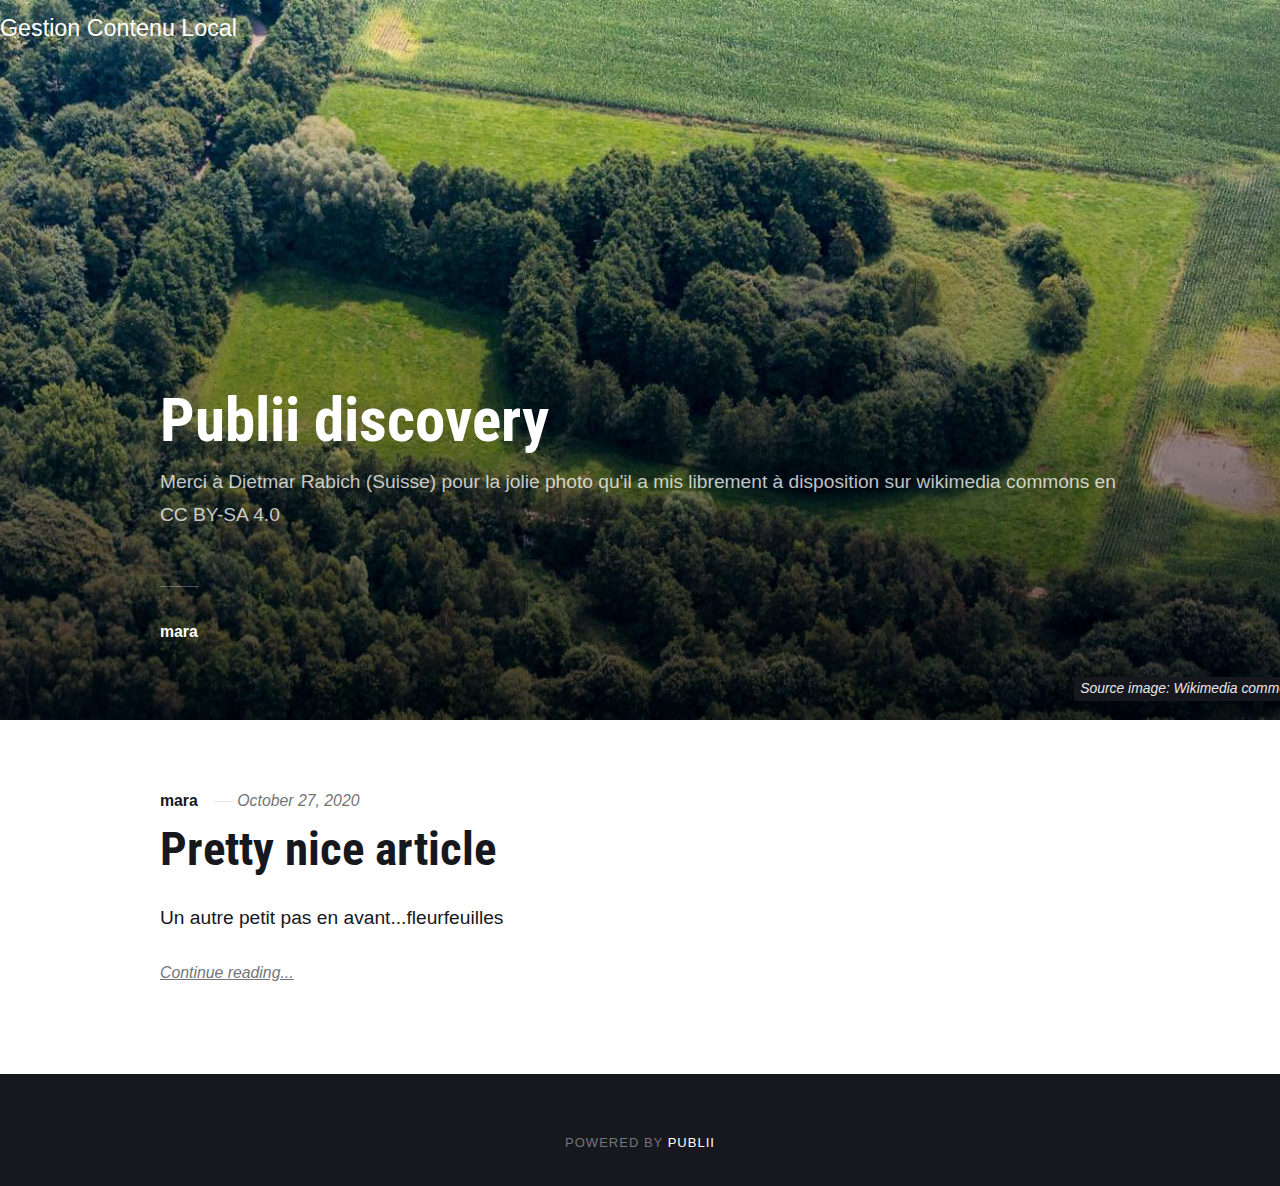
<file: index.html>
<!DOCTYPE html><html lang="en"><head><meta charset="utf-8"><meta http-equiv="X-UA-Compatible" content="IE=edge"><meta name="viewport" content="width=device-width,initial-scale=1"><title>Gestion Contenu Local</title><meta name="robots" content="noindex,nofollow"><meta name="generator" content="Publii Open-Source CMS for Static Site"><link rel="alternate" type="application/atom+xml" href="https://mdallavalle.github.io/ideal-dollop/feed.xml"><link rel="alternate" type="application/json" href="https://mdallavalle.github.io/ideal-dollop/feed.json"><meta property="og:title" content="Gestion Contenu Local"><meta property="og:site_name" content="Gestion Contenu Local"><meta property="og:description" content=""><meta property="og:url" content="https://mdallavalle.github.io/ideal-dollop/"><meta property="og:type" content="website"><link rel="preconnect" href="https://fonts.gstatic.com/" crossorigin><link href="https://fonts.googleapis.com/css?family=Roboto+Condensed:400,700&amp;subset=latin-ext&amp;display=swap" rel="stylesheet"><style>:root{--body-font:-apple-system,BlinkMacSystemFont,"Segoe UI",Roboto,Oxygen,Ubuntu,Cantarell,"Fira Sans","Droid Sans","Helvetica Neue",Arial,sans-serif,"Apple Color Emoji","Segoe UI Emoji","Segoe UI Symbol";--heading-font:'Roboto Condensed',sans-serif;--logo-font:'Roboto Condensed',sans-serif;--menu-font:-apple-system,BlinkMacSystemFont,"Segoe UI",Roboto,Oxygen,Ubuntu,Cantarell,"Fira Sans","Droid Sans","Helvetica Neue",Arial,sans-serif,"Apple Color Emoji","Segoe UI Emoji","Segoe UI Symbol"}</style><link rel="stylesheet" href="https://mdallavalle.github.io/ideal-dollop/assets/css/style.css?v=eba88726cb15a31cf4f27954bc4d4855"><script type="application/ld+json">{"@context":"http://schema.org","@type":"Organization","name":"Gestion Contenu Local","url":"https://mdallavalle.github.io/ideal-dollop/index.html"}</script></head><body><div class="site-container"><header class="top" id="js-header"><a class="logo" href="https://mdallavalle.github.io/ideal-dollop/index.html">Gestion Contenu Local</a></header><main><div class="hero"><figure class="hero__image hero__image--overlay"><img src="https://mdallavalle.github.io/ideal-dollop/media/website/Rosendahl_Holtwick_Barenborg_-_2014_-_2309_-_Ausschnitt.jpg" srcset="https://mdallavalle.github.io/ideal-dollop/media/website/responsive/Rosendahl_Holtwick_Barenborg_-_2014_-_2309_-_Ausschnitt-xs.jpg 300w, https://mdallavalle.github.io/ideal-dollop/media/website/responsive/Rosendahl_Holtwick_Barenborg_-_2014_-_2309_-_Ausschnitt-sm.jpg 480w, https://mdallavalle.github.io/ideal-dollop/media/website/responsive/Rosendahl_Holtwick_Barenborg_-_2014_-_2309_-_Ausschnitt-md.jpg 768w, https://mdallavalle.github.io/ideal-dollop/media/website/responsive/Rosendahl_Holtwick_Barenborg_-_2014_-_2309_-_Ausschnitt-lg.jpg 1024w, https://mdallavalle.github.io/ideal-dollop/media/website/responsive/Rosendahl_Holtwick_Barenborg_-_2014_-_2309_-_Ausschnitt-xl.jpg 1360w, https://mdallavalle.github.io/ideal-dollop/media/website/responsive/Rosendahl_Holtwick_Barenborg_-_2014_-_2309_-_Ausschnitt-2xl.jpg 1600w" sizes="(max-width: 1600px) 100vw, 1600px" loading="eager" width="3856" height="2093" alt="Panoramic view of Rosendahl, Holtwick, Barenborg (2014)"><figcaption>Source image: Wikimedia commons ; Par Dietmar Rabich, CC BY-SA 4.0, https://commons.wikimedia.org/w/index.php?curid&#x3D;38329877</figcaption></figure><header class="hero__content"><div class="wrapper"><h1>Publii discovery</h1><p>Merci à Dietmar Rabich (Suisse) pour la jolie photo qu'il a mis librement à disposition sur wikimedia commons en CC BY-SA 4.0</p><div class="post__meta post__meta--author"><a href="https://mdallavalle.github.io/ideal-dollop/authors/mara/index.html" class="feed__author invert">mara</a></div></div></header></div><div class="feed"><article class="feed__item"><header class="wrapper"><div class="feed__meta"><a href="https://mdallavalle.github.io/ideal-dollop/authors/mara/index.html" class="feed__author invert">mara</a> <time datetime="2020-10-27T14:13" class="feed__date">October 27, 2020</time></div><h2><a href="https://mdallavalle.github.io/ideal-dollop/pretty-nice-article/index.html" class="invert">Pretty nice article</a></h2></header><div class="wrapper"><p>Un autre petit pas en avant...fleurfeuilles</p><a href="https://mdallavalle.github.io/ideal-dollop/pretty-nice-article/index.html" class="readmore feed__readmore invert">Continue reading...</a></div></article></div></main><footer class="footer"><div class="footer__copyright"><p>Powered by <a href="https://getpublii.com" target="_blank" rel="nofollow noopener">Publii</a></p></div><button class="footer__bttop js-footer__bttop" aria-label="Back to top"><svg><title>Back to top</title><use xlink:href="https://mdallavalle.github.io/ideal-dollop/assets/svg/svg-map.svg#toparrow"/></svg></button></footer></div><script>window.publiiThemeMenuConfig = {    
        mobileMenuMode: 'sidebar',
        animationSpeed: 300,
        submenuWidth: 'auto',
        doubleClickTime: 500,
        mobileMenuExpandableSubmenus: true, 
        relatedContainerForOverlayMenuSelector: '.top',
   };</script><script defer="defer" src="https://mdallavalle.github.io/ideal-dollop/assets/js/scripts.min.js?v=f4c4d35432d0e17d212f2fae4e0f8247"></script><script>var images = document.querySelectorAll('img[loading]');

        for (var i = 0; i < images.length; i++) {
            if (images[i].complete) {
                images[i].classList.add('is-loaded');
            } else {
                images[i].addEventListener('load', function () {
                    this.classList.add('is-loaded');
                }, false);
            }
        }</script></body></html>
</file>
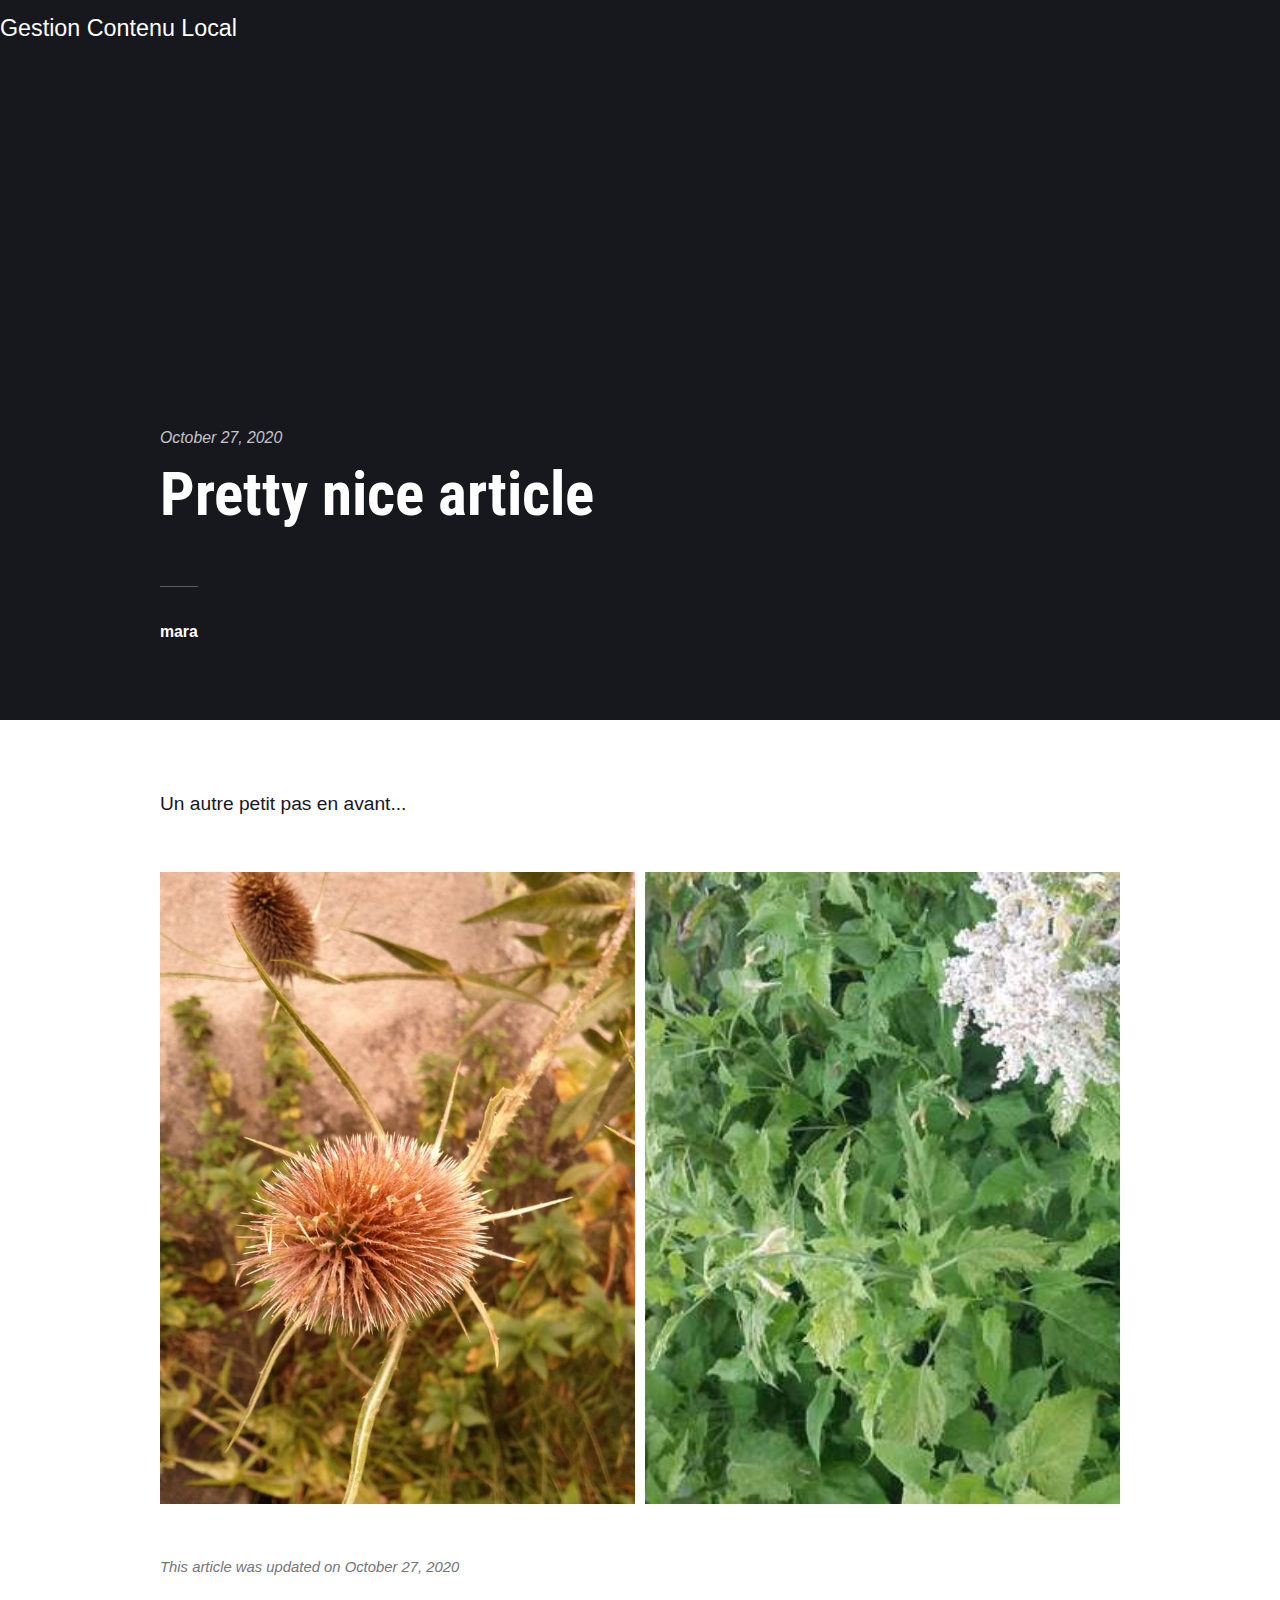
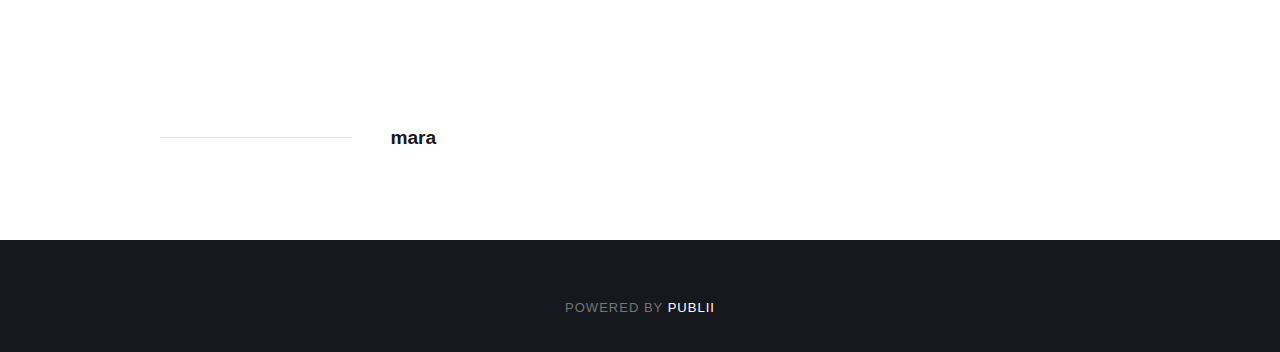
<file: pretty-nice-article/index.html>
<!DOCTYPE html><html lang="en"><head><meta charset="utf-8"><meta http-equiv="X-UA-Compatible" content="IE=edge"><meta name="viewport" content="width=device-width,initial-scale=1"><title>Pretty nice article - Gestion Contenu Local</title><meta name="robots" content="noindex,nofollow"><meta name="generator" content="Publii Open-Source CMS for Static Site"><link rel="alternate" type="application/atom+xml" href="https://mdallavalle.github.io/ideal-dollop/feed.xml"><link rel="alternate" type="application/json" href="https://mdallavalle.github.io/ideal-dollop/feed.json"><meta property="og:title" content="Pretty nice article"><meta property="og:site_name" content="Gestion Contenu Local"><meta property="og:description" content="Un autre petit pas en avant...fleurfeuilles"><meta property="og:url" content="https://mdallavalle.github.io/ideal-dollop/pretty-nice-article/"><meta property="og:type" content="article"><link rel="preconnect" href="https://fonts.gstatic.com/" crossorigin><link href="https://fonts.googleapis.com/css?family=Roboto+Condensed:400,700&amp;subset=latin-ext&amp;display=swap" rel="stylesheet"><style>:root{--body-font:-apple-system,BlinkMacSystemFont,"Segoe UI",Roboto,Oxygen,Ubuntu,Cantarell,"Fira Sans","Droid Sans","Helvetica Neue",Arial,sans-serif,"Apple Color Emoji","Segoe UI Emoji","Segoe UI Symbol";--heading-font:'Roboto Condensed',sans-serif;--logo-font:'Roboto Condensed',sans-serif;--menu-font:-apple-system,BlinkMacSystemFont,"Segoe UI",Roboto,Oxygen,Ubuntu,Cantarell,"Fira Sans","Droid Sans","Helvetica Neue",Arial,sans-serif,"Apple Color Emoji","Segoe UI Emoji","Segoe UI Symbol"}</style><link rel="stylesheet" href="https://mdallavalle.github.io/ideal-dollop/assets/css/style.css?v=eba88726cb15a31cf4f27954bc4d4855"><link rel="stylesheet" href="https://mdallavalle.github.io/ideal-dollop/assets/css/photoswipe.css?v=7331f6eb15671b2fc8e3ffd46e849f7b"><script type="application/ld+json">{"@context":"http://schema.org","@type":"Article","mainEntityOfPage":{"@type":"WebPage","@id":"https://mdallavalle.github.io/ideal-dollop/pretty-nice-article/index.html"},"headline":"Pretty nice article","datePublished":"2020-10-27T14:13","dateModified":"2020-10-27T23:09","description":"Un autre petit pas en avant...fleurfeuilles","author":{"@type":"Person","name":"mara"},"publisher":{"@type":"Organization","name":"mara"}}</script><style>.pswp--svg .pswp__button,
				          .pswp--svg .pswp__button--arrow--left:before,
				          .pswp--svg .pswp__button--arrow--right:before {
					          background-image: url(https://mdallavalle.github.io/ideal-dollop/assets/svg/gallery-icons-light.svg);
			              }</style></head><body><div class="site-container"><header class="top" id="js-header"><a class="logo" href="https://mdallavalle.github.io/ideal-dollop/index.html">Gestion Contenu Local</a></header><main><article class="post"><div class="hero"><header class="hero__content"><div class="wrapper"><div class="post__meta"><time datetime="2020-10-27T14:13">October 27, 2020</time></div><h1>Pretty nice article</h1><div class="post__meta post__meta--author"><a href="https://mdallavalle.github.io/ideal-dollop/authors/mara/index.html" class="feed__author invert">mara</a></div></div></header></div><div class="wrapper post__entry"><p>Un autre petit pas en avant...</p><div class="gallery-wrapper"><div class="gallery" data-is-empty="false" data-columns="3"><figure class="gallery__item"><a href="https://mdallavalle.github.io/ideal-dollop/media/posts/1/gallery/IMG_20120729_0951391.jpg" data-size="1920x2560"><img loading="lazy" src="https://mdallavalle.github.io/ideal-dollop/media/posts/1/gallery/IMG_20120729_0951391-thumbnail.jpg" alt="fleur" width="720" height="960"></a><figcaption>fleur</figcaption></figure><figure class="gallery__item"><a href="https://mdallavalle.github.io/ideal-dollop/media/posts/1/gallery/20160720_0021.jpg" data-size="3264x1840"><img loading="lazy" src="https://mdallavalle.github.io/ideal-dollop/media/posts/1/gallery/20160720_0021-thumbnail.jpg" alt="feuilles" width="720" height="406"></a><figcaption>feuilles</figcaption></figure></div></div></div><footer class="wrapper post__footer"><p class="post__last-updated">This article was updated on October 27, 2020</p><div class="post__share"></div><div class="post__bio bio"><div class="bio__info"><h3 class="bio__name"><a href="https://mdallavalle.github.io/ideal-dollop/authors/mara/index.html" class="invert" rel="author">mara</a></h3></div></div></footer></article></main><footer class="footer"><div class="footer__copyright"><p>Powered by <a href="https://getpublii.com" target="_blank" rel="nofollow noopener">Publii</a></p></div><button class="footer__bttop js-footer__bttop" aria-label="Back to top"><svg><title>Back to top</title><use xlink:href="https://mdallavalle.github.io/ideal-dollop/assets/svg/svg-map.svg#toparrow"/></svg></button></footer></div><script>window.publiiThemeMenuConfig = {    
        mobileMenuMode: 'sidebar',
        animationSpeed: 300,
        submenuWidth: 'auto',
        doubleClickTime: 500,
        mobileMenuExpandableSubmenus: true, 
        relatedContainerForOverlayMenuSelector: '.top',
   };</script><script defer="defer" src="https://mdallavalle.github.io/ideal-dollop/assets/js/scripts.min.js?v=f4c4d35432d0e17d212f2fae4e0f8247"></script><script>var images = document.querySelectorAll('img[loading]');

        for (var i = 0; i < images.length; i++) {
            if (images[i].complete) {
                images[i].classList.add('is-loaded');
            } else {
                images[i].addEventListener('load', function () {
                    this.classList.add('is-loaded');
                }, false);
            }
        }</script><script defer="defer" src="https://mdallavalle.github.io/ideal-dollop/assets/js/photoswipe.min.js?v=b586a3bc288c989ecce7b81b48e35855"></script><script defer="defer" src="https://mdallavalle.github.io/ideal-dollop/assets/js/photoswipe-ui-default.min.js?v=9952f77ca2b8fbc9449a268008ea8dee"></script><script>var initPhotoSwipeFromDOM=function(gallerySelector){var parseThumbnailElements=function(el){var thumbElements=el.childNodes,numNodes=thumbElements.length,items=[],figureEl,linkEl,size,item;for(var i=0;i<numNodes;i++){figureEl=thumbElements[i];if(figureEl.nodeType!==1){continue;}
          linkEl=figureEl.children[0];size=linkEl.getAttribute('data-size').split('x');item={src:linkEl.getAttribute('href'),w:parseInt(size[0],10),h:parseInt(size[1],10)};if(figureEl.children.length>1){item.title=figureEl.children[1].innerHTML;}
          if(linkEl.children.length>0){item.msrc=linkEl.children[0].getAttribute('src');}
          item.el=figureEl;items.push(item);}
          return items;};var closest=function closest(el,fn){return el&&(fn(el)?el:closest(el.parentNode,fn));};var onThumbnailsClick=function(e){e=e||window.event;e.preventDefault?e.preventDefault():e.returnValue=false;var eTarget=e.target||e.srcElement;var clickedListItem=closest(eTarget,function(el){return(el.tagName&&el.tagName.toUpperCase()==='FIGURE');});if(!clickedListItem){return;}
          var clickedGallery=clickedListItem.parentNode,childNodes=clickedListItem.parentNode.childNodes,numChildNodes=childNodes.length,nodeIndex=0,index;for(var i=0;i<numChildNodes;i++){if(childNodes[i].nodeType!==1){continue;}
          if(childNodes[i]===clickedListItem){index=nodeIndex;break;}
          nodeIndex++;}
          if(index>=0){openPhotoSwipe(index,clickedGallery);}
          return false;};var photoswipeParseHash=function(){var hash=window.location.hash.substring(1),params={};if(hash.length<5){return params;}
          var vars=hash.split('&');for(var i=0;i<vars.length;i++){if(!vars[i]){continue;}
          var pair=vars[i].split('=');if(pair.length<2){continue;}
          params[pair[0]]=pair[1];}
          if(params.gid){params.gid=parseInt(params.gid,10);}
          return params;};var openPhotoSwipe=function(index,galleryElement,disableAnimation,fromURL){var pswpElement=document.querySelectorAll('.pswp')[0],gallery,options,items;items=parseThumbnailElements(galleryElement);options={galleryUID:galleryElement.getAttribute('data-pswp-uid'),getThumbBoundsFn:function(index){var thumbnail=items[index].el.getElementsByTagName('img')[0],pageYScroll=window.pageYOffset||document.documentElement.scrollTop,rect=thumbnail.getBoundingClientRect();return{x:rect.left,y:rect.top+pageYScroll,w:rect.width};},
          mainClass:'pswp--dark',
          preload: [1,2],
          hideAnimationDuration:200,
          showAnimationDuration:0,
          bgOpacity: 0.7,
          showHideOpacity:true,
          closeOnScroll: true,
          arrowKeys: true,
          closeEl: true,
          captionEl: true,
          fullscreenEl: true,
          zoomEl: true,
          shareEl: true,
          counterEl: true,
          arrowEl: true,
          preloaderEl: true
          };if(fromURL){if(options.galleryPIDs){for(var j=0;j<items.length;j++){if(items[j].pid==index){options.index=j;break;}}}else{options.index=parseInt(index,10)-1;}}else{options.index=parseInt(index,10);}
          if(isNaN(options.index)){return;}
          if(disableAnimation){options.showAnimationDuration=0;}
          gallery=new PhotoSwipe(pswpElement,PhotoSwipeUI_Default,items,options);gallery.init();gallery.options.escKey=true;};var galleryElements=document.querySelectorAll(gallerySelector);for(var i=0,l=galleryElements.length;i<l;i++){galleryElements[i].setAttribute('data-pswp-uid',i+1);galleryElements[i].onclick=onThumbnailsClick;}
          var hashData=photoswipeParseHash();if(hashData.pid&&hashData.gid){openPhotoSwipe(hashData.pid,galleryElements[hashData.gid-1],true,true);}};initPhotoSwipeFromDOM('.gallery');</script><div class="pswp" tabindex="-1" role="dialog" aria-hidden="true"><div class="pswp__bg"></div><div class="pswp__scroll-wrap"><div class="pswp__container"><div class="pswp__item"></div><div class="pswp__item"></div><div class="pswp__item"></div></div><div class="pswp__ui pswp__ui--hidden"><div class="pswp__top-bar"><div class="pswp__counter"></div><button class="pswp__button pswp__button--close" title="Close (Esc)"></button><button class="pswp__button pswp__button--share" title="Share"></button><button class="pswp__button pswp__button--fs" title="Toggle fullscreen"></button><button class="pswp__button pswp__button--zoom" title="Zoom in/out"></button><div class="pswp__preloader"><div class="pswp__preloader__icn"><div class="pswp__preloader__cut"><div class="pswp__preloader__donut"></div></div></div></div></div><div class="pswp__share-modal pswp__share-modal--hidden pswp__single-tap"><div class="pswp__share-tooltip"></div></div><button class="pswp__button pswp__button--arrow--left" title="Previous (arrow left)"></button><button class="pswp__button pswp__button--arrow--right" title="Next (arrow right)"></button><div class="pswp__caption"><div class="pswp__caption__center"></div></div></div></div></div></body></html>
</file>
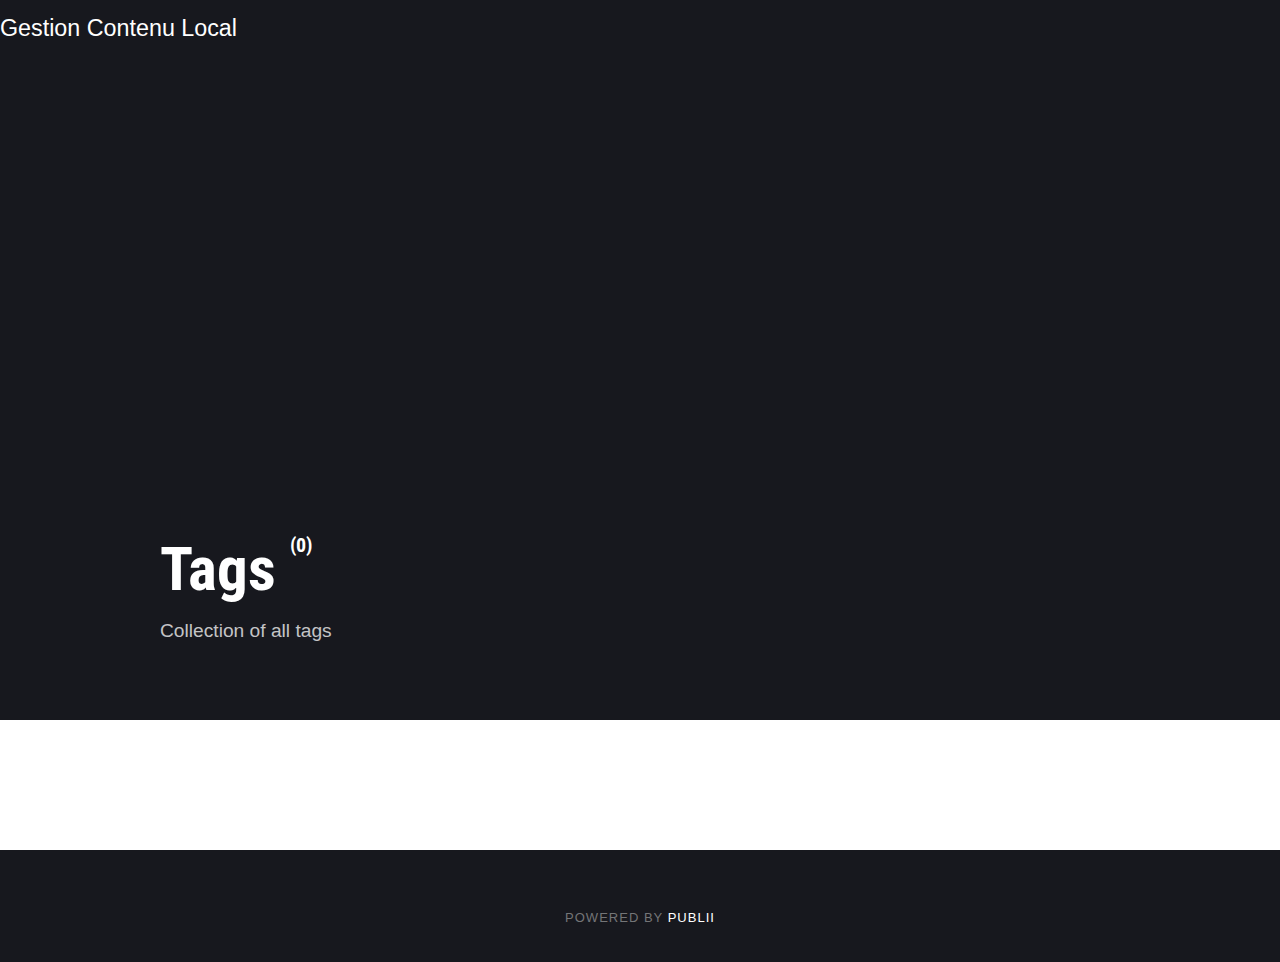
<file: tags/index.html>
<!DOCTYPE html><html lang="en"><head><meta charset="utf-8"><meta http-equiv="X-UA-Compatible" content="IE=edge"><meta name="viewport" content="width=device-width,initial-scale=1"><title>All tags - Gestion Contenu Local</title><meta name="robots" content="noindex,nofollow"><meta name="generator" content="Publii Open-Source CMS for Static Site"><link rel="alternate" type="application/atom+xml" href="https://mdallavalle.github.io/ideal-dollop/feed.xml"><link rel="alternate" type="application/json" href="https://mdallavalle.github.io/ideal-dollop/feed.json"><meta property="og:title" content="Gestion Contenu Local"><meta property="og:site_name" content="Gestion Contenu Local"><meta property="og:description" content=""><meta property="og:url" content="https://mdallavalle.github.io/ideal-dollop/tags/"><meta property="og:type" content="website"><link rel="preconnect" href="https://fonts.gstatic.com/" crossorigin><link href="https://fonts.googleapis.com/css?family=Roboto+Condensed:400,700&amp;subset=latin-ext&amp;display=swap" rel="stylesheet"><style>:root{--body-font:-apple-system,BlinkMacSystemFont,"Segoe UI",Roboto,Oxygen,Ubuntu,Cantarell,"Fira Sans","Droid Sans","Helvetica Neue",Arial,sans-serif,"Apple Color Emoji","Segoe UI Emoji","Segoe UI Symbol";--heading-font:'Roboto Condensed',sans-serif;--logo-font:'Roboto Condensed',sans-serif;--menu-font:-apple-system,BlinkMacSystemFont,"Segoe UI",Roboto,Oxygen,Ubuntu,Cantarell,"Fira Sans","Droid Sans","Helvetica Neue",Arial,sans-serif,"Apple Color Emoji","Segoe UI Emoji","Segoe UI Symbol"}</style><link rel="stylesheet" href="https://mdallavalle.github.io/ideal-dollop/assets/css/style.css?v=eba88726cb15a31cf4f27954bc4d4855"><script type="application/ld+json">{"@context":"http://schema.org","@type":"Organization","name":"Gestion Contenu Local","url":"https://mdallavalle.github.io/ideal-dollop/index.html"}</script></head><body><div class="site-container"><header class="top" id="js-header"><a class="logo" href="https://mdallavalle.github.io/ideal-dollop/index.html">Gestion Contenu Local</a></header><main><div class="hero"><header class="hero__content"><div class="wrapper"><h1>Tags <sup>(0)</sup></h1><p>Collection of all tags</p></div></header></div><div class="wrapper"><ul class="feed feed--grid"></ul></div></main><footer class="footer"><div class="footer__copyright"><p>Powered by <a href="https://getpublii.com" target="_blank" rel="nofollow noopener">Publii</a></p></div><button class="footer__bttop js-footer__bttop" aria-label="Back to top"><svg><title>Back to top</title><use xlink:href="https://mdallavalle.github.io/ideal-dollop/assets/svg/svg-map.svg#toparrow"/></svg></button></footer></div><script>window.publiiThemeMenuConfig = {    
        mobileMenuMode: 'sidebar',
        animationSpeed: 300,
        submenuWidth: 'auto',
        doubleClickTime: 500,
        mobileMenuExpandableSubmenus: true, 
        relatedContainerForOverlayMenuSelector: '.top',
   };</script><script defer="defer" src="https://mdallavalle.github.io/ideal-dollop/assets/js/scripts.min.js?v=f4c4d35432d0e17d212f2fae4e0f8247"></script><script>var images = document.querySelectorAll('img[loading]');

        for (var i = 0; i < images.length; i++) {
            if (images[i].complete) {
                images[i].classList.add('is-loaded');
            } else {
                images[i].addEventListener('load', function () {
                    this.classList.add('is-loaded');
                }, false);
            }
        }</script></body></html>
</file>
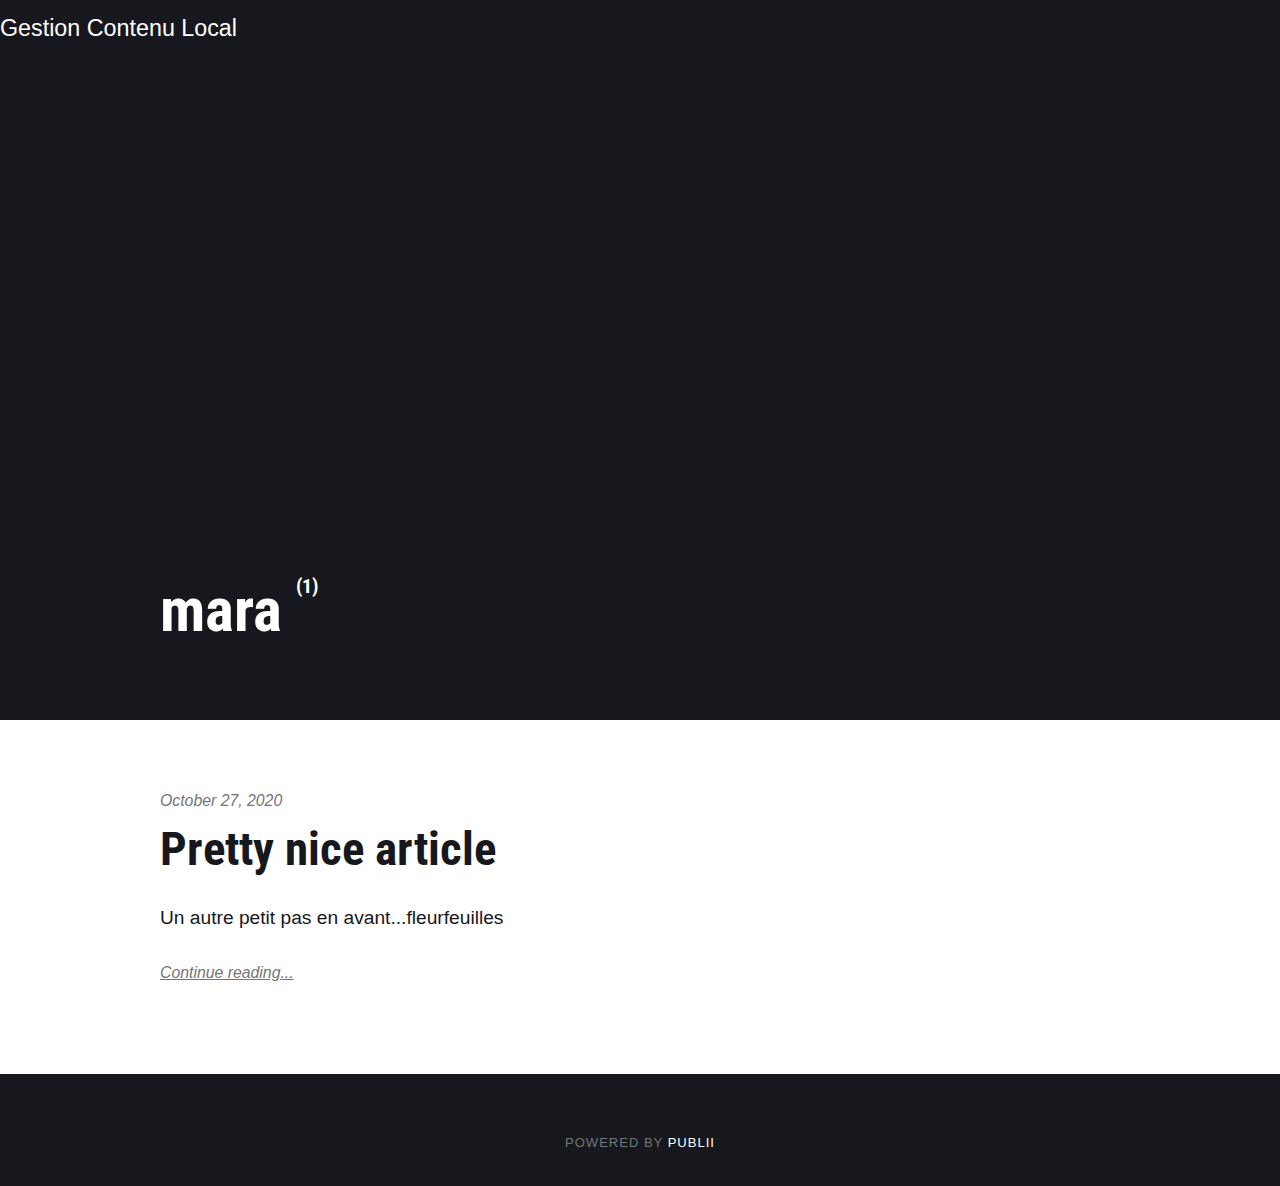
<file: authors/mara/index.html>
<!DOCTYPE html><html lang="en"><head><meta charset="utf-8"><meta http-equiv="X-UA-Compatible" content="IE=edge"><meta name="viewport" content="width=device-width,initial-scale=1"><title>Author: mara - Gestion Contenu Local</title><meta name="robots" content="noindex,nofollow"><meta name="generator" content="Publii Open-Source CMS for Static Site"><link rel="alternate" type="application/atom+xml" href="https://mdallavalle.github.io/ideal-dollop/feed.xml"><link rel="alternate" type="application/json" href="https://mdallavalle.github.io/ideal-dollop/feed.json"><meta property="og:title" content="mara"><meta property="og:site_name" content="Gestion Contenu Local"><meta property="og:description" content=""><meta property="og:url" content="https://mdallavalle.github.io/ideal-dollop/authors/mara/"><meta property="og:type" content="website"><link rel="preconnect" href="https://fonts.gstatic.com/" crossorigin><link href="https://fonts.googleapis.com/css?family=Roboto+Condensed:400,700&amp;subset=latin-ext&amp;display=swap" rel="stylesheet"><style>:root{--body-font:-apple-system,BlinkMacSystemFont,"Segoe UI",Roboto,Oxygen,Ubuntu,Cantarell,"Fira Sans","Droid Sans","Helvetica Neue",Arial,sans-serif,"Apple Color Emoji","Segoe UI Emoji","Segoe UI Symbol";--heading-font:'Roboto Condensed',sans-serif;--logo-font:'Roboto Condensed',sans-serif;--menu-font:-apple-system,BlinkMacSystemFont,"Segoe UI",Roboto,Oxygen,Ubuntu,Cantarell,"Fira Sans","Droid Sans","Helvetica Neue",Arial,sans-serif,"Apple Color Emoji","Segoe UI Emoji","Segoe UI Symbol"}</style><link rel="stylesheet" href="https://mdallavalle.github.io/ideal-dollop/assets/css/style.css?v=eba88726cb15a31cf4f27954bc4d4855"><script type="application/ld+json">{"@context":"http://schema.org","@type":"Organization","name":"Gestion Contenu Local","url":"https://mdallavalle.github.io/ideal-dollop/index.html"}</script></head><body><div class="site-container"><header class="top" id="js-header"><a class="logo" href="https://mdallavalle.github.io/ideal-dollop/index.html">Gestion Contenu Local</a></header><main><div class="hero author"><header class="hero__content"><div class="wrapper"><h1>mara <sup>(1)</sup></h1></div></header></div><div class="feed"><article class="feed__item"><header class="wrapper"><div class="feed__meta"><time datetime="2020-10-27T14:13" class="feed__date">October 27, 2020</time></div><h2><a href="https://mdallavalle.github.io/ideal-dollop/pretty-nice-article/index.html" class="invert">Pretty nice article</a></h2></header><div class="wrapper"><p>Un autre petit pas en avant...fleurfeuilles</p><a href="https://mdallavalle.github.io/ideal-dollop/pretty-nice-article/index.html" class="readmore feed__readmore invert">Continue reading...</a></div></article></div></main><footer class="footer"><div class="footer__copyright"><p>Powered by <a href="https://getpublii.com" target="_blank" rel="nofollow noopener">Publii</a></p></div><button class="footer__bttop js-footer__bttop" aria-label="Back to top"><svg><title>Back to top</title><use xlink:href="https://mdallavalle.github.io/ideal-dollop/assets/svg/svg-map.svg#toparrow"/></svg></button></footer></div><script>window.publiiThemeMenuConfig = {    
        mobileMenuMode: 'sidebar',
        animationSpeed: 300,
        submenuWidth: 'auto',
        doubleClickTime: 500,
        mobileMenuExpandableSubmenus: true, 
        relatedContainerForOverlayMenuSelector: '.top',
   };</script><script defer="defer" src="https://mdallavalle.github.io/ideal-dollop/assets/js/scripts.min.js?v=f4c4d35432d0e17d212f2fae4e0f8247"></script><script>var images = document.querySelectorAll('img[loading]');

        for (var i = 0; i < images.length; i++) {
            if (images[i].complete) {
                images[i].classList.add('is-loaded');
            } else {
                images[i].addEventListener('load', function () {
                    this.classList.add('is-loaded');
                }, false);
            }
        }</script></body></html>
</file>
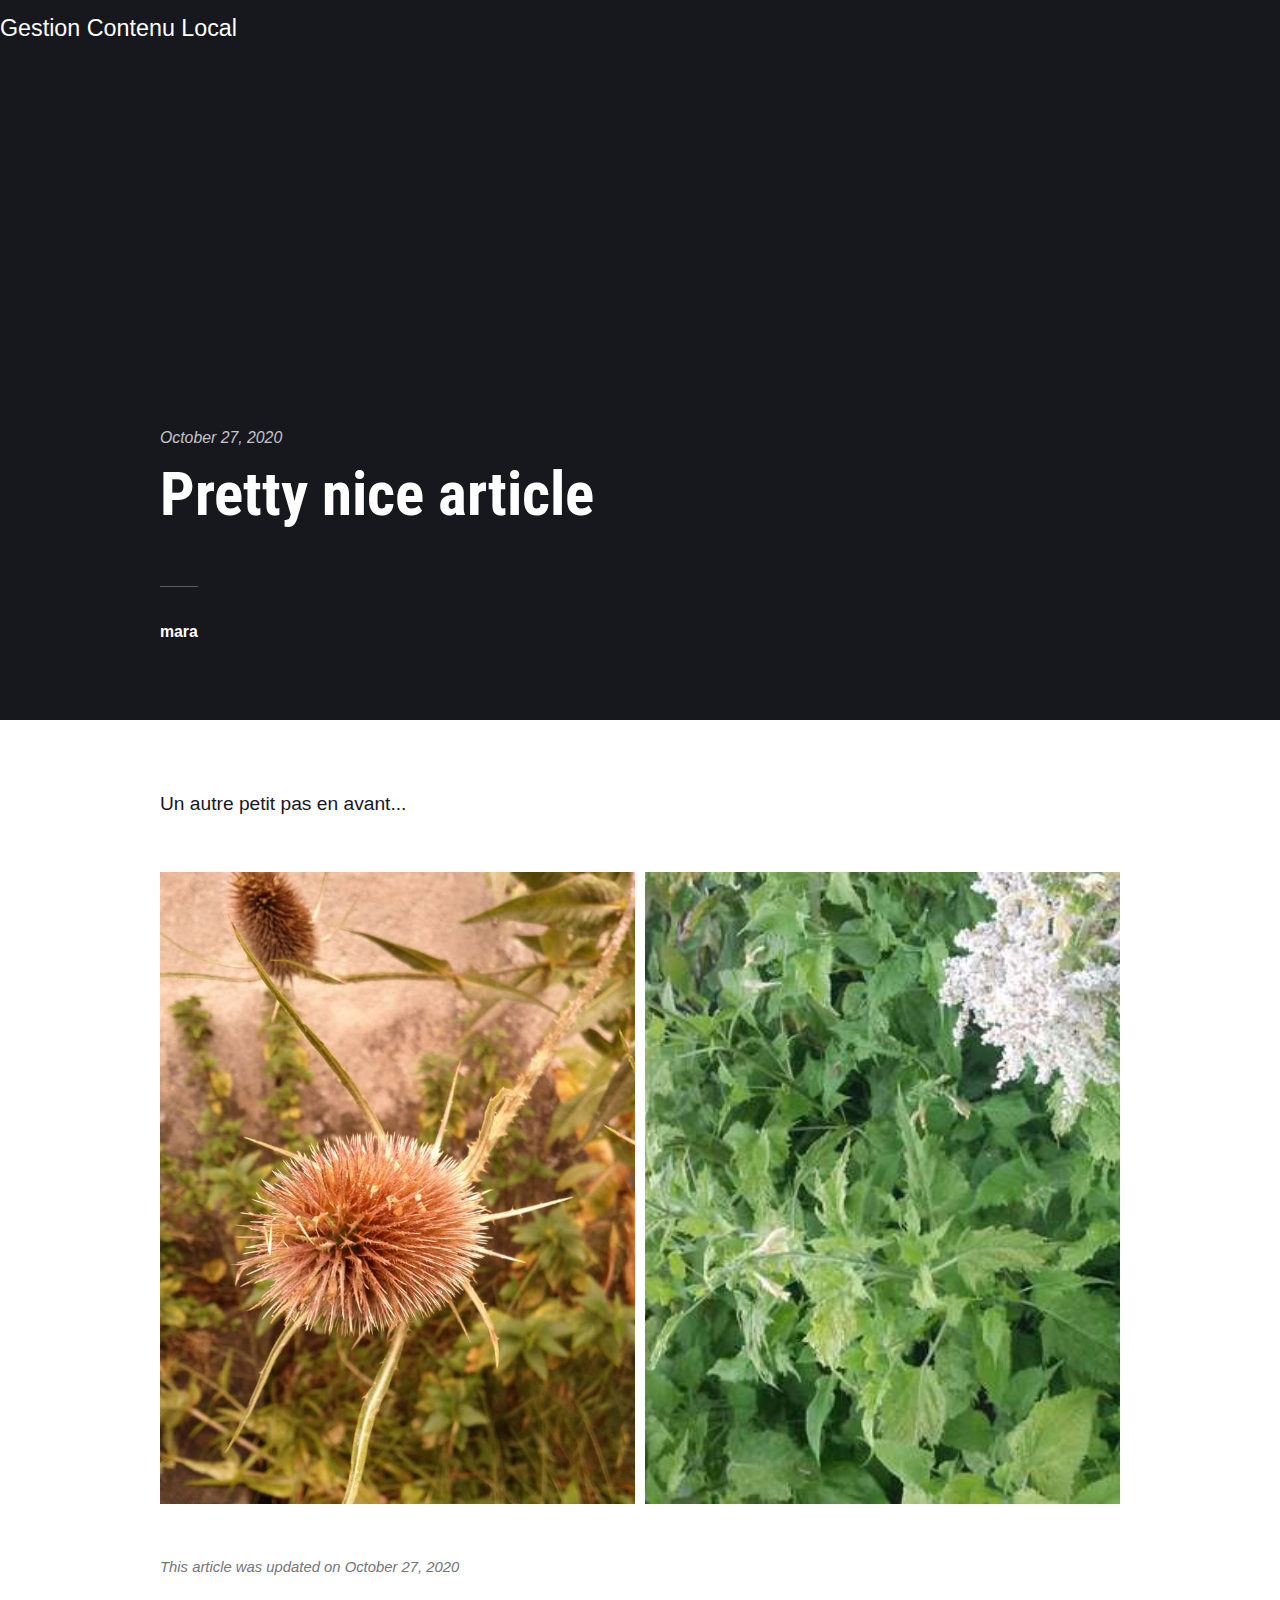
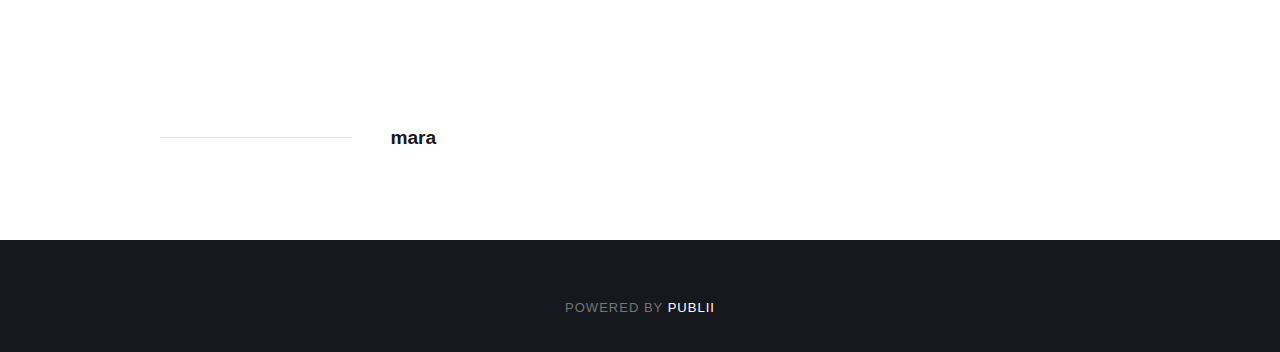
<file: pretty-nice-article.html>
<!DOCTYPE html><html lang="en"><head><meta charset="utf-8"><meta http-equiv="X-UA-Compatible" content="IE=edge"><meta name="viewport" content="width=device-width,initial-scale=1"><title>Pretty nice article - Gestion Contenu Local</title><meta name="description" content="Un autre petit pas en avant...photo persophoto perso"><meta name="generator" content="Publii Open-Source CMS for Static Site"><link rel="canonical" href="./pretty-nice-article.html"><link rel="preconnect" href="https://fonts.gstatic.com/" crossorigin><link href="https://fonts.googleapis.com/css?family=Roboto+Condensed:400,700&amp;subset=latin-ext&amp;display=swap" rel="stylesheet"><style>:root{--body-font:-apple-system,BlinkMacSystemFont,"Segoe UI",Roboto,Oxygen,Ubuntu,Cantarell,"Fira Sans","Droid Sans","Helvetica Neue",Arial,sans-serif,"Apple Color Emoji","Segoe UI Emoji","Segoe UI Symbol";--heading-font:'Roboto Condensed',sans-serif;--logo-font:'Roboto Condensed',sans-serif;--menu-font:-apple-system,BlinkMacSystemFont,"Segoe UI",Roboto,Oxygen,Ubuntu,Cantarell,"Fira Sans","Droid Sans","Helvetica Neue",Arial,sans-serif,"Apple Color Emoji","Segoe UI Emoji","Segoe UI Symbol"}</style><link rel="stylesheet" href="./assets/css/style.css?v=eba88726cb15a31cf4f27954bc4d4855"><link rel="stylesheet" href="./assets/css/photoswipe.css?v=7331f6eb15671b2fc8e3ffd46e849f7b"><script type="application/ld+json">{"@context":"http://schema.org","@type":"Article","mainEntityOfPage":{"@type":"WebPage","@id":"./pretty-nice-article.html"},"headline":"Pretty nice article","datePublished":"2020-10-27T14:13","dateModified":"2020-10-27T14:17","description":"Un autre petit pas en avant...photo persophoto perso","author":{"@type":"Person","name":"mara"},"publisher":{"@type":"Organization","name":"mara"}}</script><style>.pswp--svg .pswp__button,
				          .pswp--svg .pswp__button--arrow--left:before,
				          .pswp--svg .pswp__button--arrow--right:before {
					          background-image: url(./assets/svg/gallery-icons-light.svg);
			              }</style></head><body><div class="site-container"><header class="top" id="js-header"><a class="logo" href="./">Gestion Contenu Local</a></header><main><article class="post"><div class="hero"><header class="hero__content"><div class="wrapper"><div class="post__meta"><time datetime="2020-10-27T14:13">October 27, 2020</time></div><h1>Pretty nice article</h1><div class="post__meta post__meta--author"><a href="./authors/mara/" class="feed__author invert">mara</a></div></div></header></div><div class="wrapper post__entry"><p>Un autre petit pas en avant...</p><div class="gallery-wrapper"><div class="gallery" data-is-empty="false" data-columns="3"><figure class="gallery__item"><a href="./media/posts/1/gallery/IMG_20120729_0951391.jpg" data-size="1920x2560"><img loading="lazy" src="./media/posts/1/gallery/IMG_20120729_0951391-thumbnail.jpg" alt="fleur" width="720" height="960"></a><figcaption>photo perso</figcaption></figure><figure class="gallery__item"><a href="./media/posts/1/gallery/20160720_0021.jpg" data-size="3264x1840"><img loading="lazy" src="./media/posts/1/gallery/20160720_0021-thumbnail.jpg" alt="feuilles" width="720" height="406"></a><figcaption>photo perso</figcaption></figure></div></div></div><footer class="wrapper post__footer"><p class="post__last-updated">This article was updated on October 27, 2020</p><div class="post__share"></div><div class="post__bio bio"><div class="bio__info"><h3 class="bio__name"><a href="./authors/mara/" class="invert" rel="author">mara</a></h3></div></div></footer></article></main><footer class="footer"><div class="footer__copyright"><p>Powered by <a href="https://getpublii.com" target="_blank" rel="nofollow noopener">Publii</a></p></div><button class="footer__bttop js-footer__bttop" aria-label="Back to top"><svg><title>Back to top</title><use xlink:href="./assets/svg/svg-map.svg#toparrow"/></svg></button></footer></div><script>window.publiiThemeMenuConfig = {    
        mobileMenuMode: 'sidebar',
        animationSpeed: 300,
        submenuWidth: 'auto',
        doubleClickTime: 500,
        mobileMenuExpandableSubmenus: true, 
        relatedContainerForOverlayMenuSelector: '.top',
   };</script><script defer="defer" src="./assets/js/scripts.min.js?v=f4c4d35432d0e17d212f2fae4e0f8247"></script><script>var images = document.querySelectorAll('img[loading]');

        for (var i = 0; i < images.length; i++) {
            if (images[i].complete) {
                images[i].classList.add('is-loaded');
            } else {
                images[i].addEventListener('load', function () {
                    this.classList.add('is-loaded');
                }, false);
            }
        }</script><script defer="defer" src="./assets/js/photoswipe.min.js?v=b586a3bc288c989ecce7b81b48e35855"></script><script defer="defer" src="./assets/js/photoswipe-ui-default.min.js?v=9952f77ca2b8fbc9449a268008ea8dee"></script><script>var initPhotoSwipeFromDOM=function(gallerySelector){var parseThumbnailElements=function(el){var thumbElements=el.childNodes,numNodes=thumbElements.length,items=[],figureEl,linkEl,size,item;for(var i=0;i<numNodes;i++){figureEl=thumbElements[i];if(figureEl.nodeType!==1){continue;}
          linkEl=figureEl.children[0];size=linkEl.getAttribute('data-size').split('x');item={src:linkEl.getAttribute('href'),w:parseInt(size[0],10),h:parseInt(size[1],10)};if(figureEl.children.length>1){item.title=figureEl.children[1].innerHTML;}
          if(linkEl.children.length>0){item.msrc=linkEl.children[0].getAttribute('src');}
          item.el=figureEl;items.push(item);}
          return items;};var closest=function closest(el,fn){return el&&(fn(el)?el:closest(el.parentNode,fn));};var onThumbnailsClick=function(e){e=e||window.event;e.preventDefault?e.preventDefault():e.returnValue=false;var eTarget=e.target||e.srcElement;var clickedListItem=closest(eTarget,function(el){return(el.tagName&&el.tagName.toUpperCase()==='FIGURE');});if(!clickedListItem){return;}
          var clickedGallery=clickedListItem.parentNode,childNodes=clickedListItem.parentNode.childNodes,numChildNodes=childNodes.length,nodeIndex=0,index;for(var i=0;i<numChildNodes;i++){if(childNodes[i].nodeType!==1){continue;}
          if(childNodes[i]===clickedListItem){index=nodeIndex;break;}
          nodeIndex++;}
          if(index>=0){openPhotoSwipe(index,clickedGallery);}
          return false;};var photoswipeParseHash=function(){var hash=window.location.hash.substring(1),params={};if(hash.length<5){return params;}
          var vars=hash.split('&');for(var i=0;i<vars.length;i++){if(!vars[i]){continue;}
          var pair=vars[i].split('=');if(pair.length<2){continue;}
          params[pair[0]]=pair[1];}
          if(params.gid){params.gid=parseInt(params.gid,10);}
          return params;};var openPhotoSwipe=function(index,galleryElement,disableAnimation,fromURL){var pswpElement=document.querySelectorAll('.pswp')[0],gallery,options,items;items=parseThumbnailElements(galleryElement);options={galleryUID:galleryElement.getAttribute('data-pswp-uid'),getThumbBoundsFn:function(index){var thumbnail=items[index].el.getElementsByTagName('img')[0],pageYScroll=window.pageYOffset||document.documentElement.scrollTop,rect=thumbnail.getBoundingClientRect();return{x:rect.left,y:rect.top+pageYScroll,w:rect.width};},
          mainClass:'pswp--dark',
          preload: [1,2],
          hideAnimationDuration:200,
          showAnimationDuration:0,
          bgOpacity: 0.7,
          showHideOpacity:true,
          closeOnScroll: true,
          arrowKeys: true,
          closeEl: true,
          captionEl: true,
          fullscreenEl: true,
          zoomEl: true,
          shareEl: true,
          counterEl: true,
          arrowEl: true,
          preloaderEl: true
          };if(fromURL){if(options.galleryPIDs){for(var j=0;j<items.length;j++){if(items[j].pid==index){options.index=j;break;}}}else{options.index=parseInt(index,10)-1;}}else{options.index=parseInt(index,10);}
          if(isNaN(options.index)){return;}
          if(disableAnimation){options.showAnimationDuration=0;}
          gallery=new PhotoSwipe(pswpElement,PhotoSwipeUI_Default,items,options);gallery.init();gallery.options.escKey=true;};var galleryElements=document.querySelectorAll(gallerySelector);for(var i=0,l=galleryElements.length;i<l;i++){galleryElements[i].setAttribute('data-pswp-uid',i+1);galleryElements[i].onclick=onThumbnailsClick;}
          var hashData=photoswipeParseHash();if(hashData.pid&&hashData.gid){openPhotoSwipe(hashData.pid,galleryElements[hashData.gid-1],true,true);}};initPhotoSwipeFromDOM('.gallery');</script><div class="pswp" tabindex="-1" role="dialog" aria-hidden="true"><div class="pswp__bg"></div><div class="pswp__scroll-wrap"><div class="pswp__container"><div class="pswp__item"></div><div class="pswp__item"></div><div class="pswp__item"></div></div><div class="pswp__ui pswp__ui--hidden"><div class="pswp__top-bar"><div class="pswp__counter"></div><button class="pswp__button pswp__button--close" title="Close (Esc)"></button><button class="pswp__button pswp__button--share" title="Share"></button><button class="pswp__button pswp__button--fs" title="Toggle fullscreen"></button><button class="pswp__button pswp__button--zoom" title="Zoom in/out"></button><div class="pswp__preloader"><div class="pswp__preloader__icn"><div class="pswp__preloader__cut"><div class="pswp__preloader__donut"></div></div></div></div></div><div class="pswp__share-modal pswp__share-modal--hidden pswp__single-tap"><div class="pswp__share-tooltip"></div></div><button class="pswp__button pswp__button--arrow--left" title="Previous (arrow left)"></button><button class="pswp__button pswp__button--arrow--right" title="Next (arrow right)"></button><div class="pswp__caption"><div class="pswp__caption__center"></div></div></div></div></div></body></html>
</file>
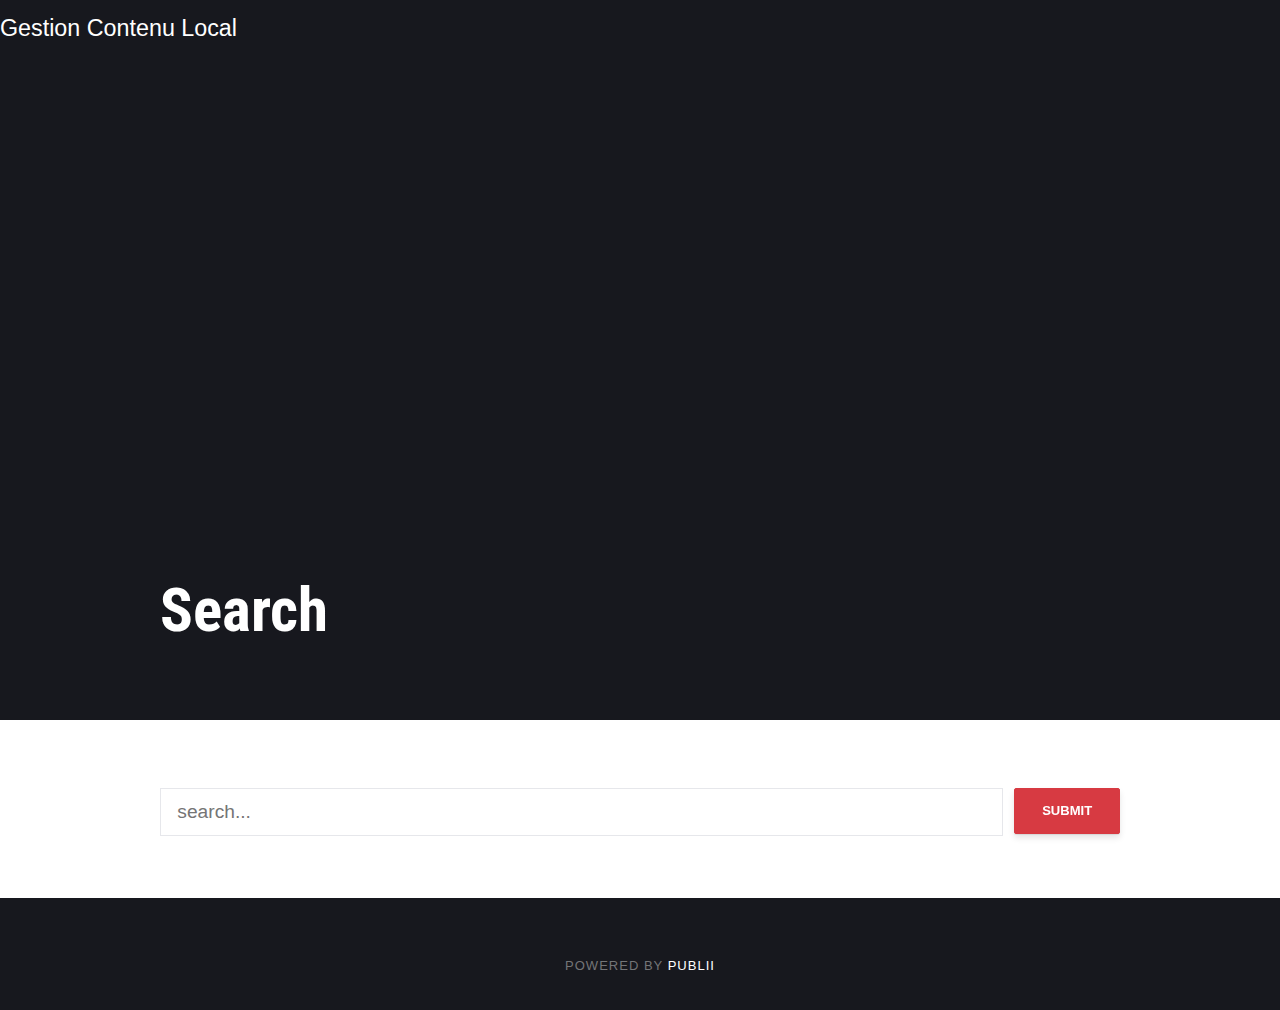
<file: search.html>
<!DOCTYPE html><html lang="en"><head><meta charset="utf-8"><meta http-equiv="X-UA-Compatible" content="IE=edge"><meta name="viewport" content="width=device-width,initial-scale=1"><title>Search - Gestion Contenu Local</title><meta name="robots" content="noindex,nofollow"><meta name="generator" content="Publii Open-Source CMS for Static Site"><link rel="alternate" type="application/atom+xml" href="https://mdallavalle.github.io/ideal-dollop/feed.xml"><link rel="alternate" type="application/json" href="https://mdallavalle.github.io/ideal-dollop/feed.json"><meta property="og:title" content="Gestion Contenu Local"><meta property="og:site_name" content="Gestion Contenu Local"><meta property="og:description" content=""><meta property="og:url" content="https://mdallavalle.github.io/ideal-dollop/"><meta property="og:type" content="website"><link rel="preconnect" href="https://fonts.gstatic.com/" crossorigin><link href="https://fonts.googleapis.com/css?family=Roboto+Condensed:400,700&amp;subset=latin-ext&amp;display=swap" rel="stylesheet"><style>:root{--body-font:-apple-system,BlinkMacSystemFont,"Segoe UI",Roboto,Oxygen,Ubuntu,Cantarell,"Fira Sans","Droid Sans","Helvetica Neue",Arial,sans-serif,"Apple Color Emoji","Segoe UI Emoji","Segoe UI Symbol";--heading-font:'Roboto Condensed',sans-serif;--logo-font:'Roboto Condensed',sans-serif;--menu-font:-apple-system,BlinkMacSystemFont,"Segoe UI",Roboto,Oxygen,Ubuntu,Cantarell,"Fira Sans","Droid Sans","Helvetica Neue",Arial,sans-serif,"Apple Color Emoji","Segoe UI Emoji","Segoe UI Symbol"}</style><link rel="stylesheet" href="https://mdallavalle.github.io/ideal-dollop/assets/css/style.css?v=eba88726cb15a31cf4f27954bc4d4855"><script type="application/ld+json">{"@context":"http://schema.org","@type":"Organization","name":"Gestion Contenu Local","url":"https://mdallavalle.github.io/ideal-dollop/index.html"}</script></head><body><div class="site-container"><header class="top" id="js-header"><a class="logo" href="https://mdallavalle.github.io/ideal-dollop/index.html">Gestion Contenu Local</a></header><main><article class="post search-page"><div class="hero"><header class="hero__content"><div class="wrapper"><h1>Search</h1></div></header></div><div class="wrapper post__entry"><form action="https://mdallavalle.github.io/ideal-dollop/search.html" class="search-page__form"><input type="search" name="q" placeholder="search..." class="search-page__input"> <button type="submit">Submit</button></form><script>(function () {
               var cx = '';
               var gcse = document.createElement('script');
               gcse.type  = 'text/javascript';
               gcse.async = true;
               gcse.src   = 'https://cse.google.com/cse.js?cx=' + cx;
               var s = document.getElementsByTagName('script')[0];
               s.parentNode.insertBefore(gcse, s);
            })();</script><gcse:searchresults-only></gcse:searchresults-only></div></article></main><footer class="footer"><div class="footer__copyright"><p>Powered by <a href="https://getpublii.com" target="_blank" rel="nofollow noopener">Publii</a></p></div><button class="footer__bttop js-footer__bttop" aria-label="Back to top"><svg><title>Back to top</title><use xlink:href="https://mdallavalle.github.io/ideal-dollop/assets/svg/svg-map.svg#toparrow"/></svg></button></footer></div><script>window.publiiThemeMenuConfig = {    
        mobileMenuMode: 'sidebar',
        animationSpeed: 300,
        submenuWidth: 'auto',
        doubleClickTime: 500,
        mobileMenuExpandableSubmenus: true, 
        relatedContainerForOverlayMenuSelector: '.top',
   };</script><script defer="defer" src="https://mdallavalle.github.io/ideal-dollop/assets/js/scripts.min.js?v=f4c4d35432d0e17d212f2fae4e0f8247"></script><script>var images = document.querySelectorAll('img[loading]');

        for (var i = 0; i < images.length; i++) {
            if (images[i].complete) {
                images[i].classList.add('is-loaded');
            } else {
                images[i].addEventListener('load', function () {
                    this.classList.add('is-loaded');
                }, false);
            }
        }</script></body></html>
</file>
<file: assets/css/style.css>
@charset "UTF-8";:root{--page-margin:6vw;--entry-width:42rem;--navbar-height:4.4rem;--line-height:1.7;--font-weight-normal:400;--font-weight-bold:700;--headings-weight:700;--headings-transform:none;--white:#FFFFFF;--white-rgb:255,255,255;--black:#000000;--dark:#17181E;--gray-1:#61666C;--gray-2:#747577;--light:#E6E7EB;--lighter:#F3F3F3;--color:#D73A42;--color-rgb:215,58,66;--text-color:#17181E;--headings-color:#17181E;--logo-color:#FFFFFF;--hero-height:80vh;--hero-bg:#17181E;--hero-heading-color:#FFFFFF;--hero-text-color:rgba(255,255,255,0.75);--hero-link-color:#FFFFFF;--hero-link-color-hover:rgba(255,255,255,0.75);--hero-border-color:rgba(255,255,255,0.3)}@media all and (min-width:56.25em){:root{--navbar-height:6rem}}article,aside,footer,header,hgroup,main,nav,section{display:block}*,:after,:before{-webkit-box-sizing:border-box;box-sizing:border-box;margin:0;padding:0}li{list-style:none}img{height:auto;max-width:100%;vertical-align:top}button,input,select,textarea{font:inherit}.facebook{background:#3b5998}.twitter{background:#55acee}.mix{background:#fd8235}.instagram{background:#405de6}.vimeo{background:#1ab7ea}.pinterest{background:#bd081c}.youtube{background:#cd201f}.linkedin{background:#007bb6}.buffer{background:#333}.whatsapp{background:#25d366}::-moz-selection{background:var(--color);color:var(--white)}::selection{background:var(--color);color:var(--white)}html{font-smooth:always;-webkit-font-smoothing:antialiased;-moz-osx-font-smoothing:grayscale;scroll-behavior:smooth}html{font-size:1.1rem}@media screen and (min-width:20rem){html{font-size:calc(1.1rem + .1 * ((100vw - 20rem)/ 50))}}@media screen and (min-width:70rem){html{font-size:1.2rem}}html.no-scroll{overflow:hidden;position:fixed}body{background:var(--white);color:var(--text-color);font-family:var(--body-font);font-weight:var(--font-weight-normal);line-height:var(--line-height);-ms-scroll-chaining:none;overscroll-behavior:none}a{color:var(--color);text-decoration:none;-webkit-transition:all .24s ease-out;-o-transition:all .24s ease-out;transition:all .24s ease-out}a:hover{color:var(--dark)}a:active{color:var(--dark)}a:focus{outline:0}.invert{color:var(--dark);text-decoration:none;-webkit-transition:all .24s ease-out;-o-transition:all .24s ease-out;transition:all .24s ease-out}.invert:hover{color:var(--color)}.invert:active{color:var(--color)}.invert:focus{outline:0}dl,ol,p,ul{margin-top:calc(1.1333333333rem + .25vw)}blockquote,figure,hr,pre,table{margin-top:calc(1.7rem + .5vw);margin-bottom:calc(1.7rem + .5vw)}h1,h2,h3,h4,h5,h6{color:var(--headings-color);font-family:var(--heading-font);font-weight:var(--headings-weight);-webkit-hyphens:manual;-ms-hyphens:manual;hyphens:manual;line-height:1.2;margin-top:calc(1.7rem + 1vw);text-transform:var(--headings-transform)}.h1,h1{font-family:var(--heading-font)}.h1,h1{font-size:1.5710900065rem}@media screen and (min-width:20rem){.h1,h1{font-size:calc(1.5710900065rem + 1.6242496345 * ((100vw - 20rem)/ 50))}}@media screen and (min-width:70rem){.h1,h1{font-size:3.195339641rem}}.h2,h2{font-size:1.3808408252rem}@media screen and (min-width:20rem){.h2,h2{font-size:calc(1.3808408252rem + 1.0874829835 * ((100vw - 20rem)/ 50))}}@media screen and (min-width:70rem){.h2,h2{font-size:2.4683238087rem}}.h3,h3{font-size:1.2136296308rem}@media screen and (min-width:20rem){.h3,h3{font-size:calc(1.2136296308rem + .4621997101 * ((100vw - 20rem)/ 50))}}@media screen and (min-width:70rem){.h3,h3{font-size:1.6758293408rem}}.h4,h4{font-size:1.1377777785rem}@media screen and (min-width:20rem){.h4,h4{font-size:calc(1.1377777785rem + .1567604947 * ((100vw - 20rem)/ 50))}}@media screen and (min-width:70rem){.h4,h4{font-size:1.2945382732rem}}.h5,h5{font-size:1.066666667rem}@media screen and (min-width:20rem){.h5,h5{font-size:calc(1.066666667rem + .0711111115 * ((100vw - 20rem)/ 50))}}@media screen and (min-width:70rem){.h5,h5{font-size:1.1377777785rem}}.h6,h6{font-size:1rem}@media screen and (min-width:20rem){.h6,h6{font-size:calc(1rem + 0 * ((100vw - 20rem)/ 50))}}@media screen and (min-width:70rem){.h6,h6{font-size:1rem}}h2+*,h3+*,h4+*,h5+*,h6+*{margin-top:calc(.5666666667rem + .25vw)}b,strong{font-weight:var(--font-weight-bold)}blockquote{font-family:var(--heading-font);padding:3.6833333333rem 0 0;position:relative;text-align:center}blockquote{font-size:1.1377777785rem}@media screen and (min-width:20rem){blockquote{font-size:calc(1.1377777785rem + .2430630467 * ((100vw - 20rem)/ 50))}}@media screen and (min-width:70rem){blockquote{font-size:1.3808408252rem}}blockquote::before{color:var(--dark);content:"“";font:normal 320%/.9 Georgia,Times,Times New Roman,serif;top:.5666666667rem;position:absolute;left:50%;-webkit-transform:translate(-50%,0);-ms-transform:translate(-50%,0);transform:translate(-50%,0)}blockquote>:nth-child(1){margin-top:0}ol,ul{margin-left:2rem}ol>li,ul>li{list-style:inherit;padding:0 0 .2833333333rem .85rem}dl dt{font-weight:var(--font-weight-bold)}pre{background-color:var(--lighter);font-size:.8239746086rem;padding:1.7rem;white-space:pre-wrap;word-wrap:break-word}pre>code{color:var(--text-color);display:inline-block;font-size:inherit;padding:0}code{background-color:var(--lighter);color:var(--color);font-size:.8239746086rem;font-family:Menlo,Monaco,Consolas,Courier New,monospace}table{border:1px solid var(--light);border-collapse:collapse;border-spacing:0;vertical-align:top;text-align:left;width:100%}table th{font-weight:var(--font-weight-bold);padding:.7083333333rem 1.1333333333rem}table td{border-top:1px solid var(--light);padding:.7083333333rem 1.1333333333rem}.table-striped tr:nth-child(2n){background:var(--lighter)}.table-bordered td,.table-bordered th{border:1px solid var(--light)}.table-title th{background:var(--lighter)}figcaption{clear:both;color:gray-2;font-style:italic;font-size:.7241964329rem;margin:.85rem 0 0;text-align:center}kbd{background:var(--dark);border-radius:2px;color:var(--white);font-family:Menlo,Monaco,Consolas,Courier New,monospace;font-size:.8789062495rem;padding:.1416666667rem .425rem}sub,sup{font-size:65%}small{font-size:.8789062495rem}.separator,hr{background:0 0;border:none;height:auto;line-height:1;max-width:none;text-align:center}.separator::before,hr::before{content:"···";color:var(--dark);font-size:1.2136296308rem;font-weight:var(--font-weight-bold);letter-spacing:1.1377777785rem;padding-left:1.1377777785rem}.separator--dot::before{content:"·";color:var(--dark);font-size:1.2136296308rem;font-weight:var(--font-weight-bold);letter-spacing:1.1377777785rem;padding-left:1.1377777785rem}.separator--long-line{position:relative}.separator--long-line::before{content:"";height:1.2136296308rem}.separator--long-line::after{border-top:1px solid var(--light);content:"";height:1px;position:absolute;width:100%;top:50%;left:0}.btn,[type=button],[type=submit],button{background:var(--color);border:1px solid var(--color);border-radius:2px;-webkit-box-shadow:0 4px 6px rgba(0,0,0,.1),0 1px 1px rgba(0,0,0,.08);box-shadow:0 4px 6px rgba(0,0,0,.1),0 1px 1px rgba(0,0,0,.08);color:var(--white);cursor:pointer;display:inline-block;font-family:var(--body-font);font-size:.6789341556rem;font-weight:var(--font-weight-bold);overflow:hidden;padding:.5666666667rem 1.4166666667rem;text-align:center;-webkit-transition:all .24s ease-out;-o-transition:all .24s ease-out;transition:all .24s ease-out;text-transform:uppercase;vertical-align:middle;will-change:transform}@media all and (max-width:19.9375em){.btn,[type=button],[type=submit],button{width:100%}}@media all and (max-width:37.4375em){.btn,[type=button],[type=submit],button{margin-bottom:.5666666667rem}}.btn:active,.btn:focus,.btn:hover,[type=button]:active,[type=button]:focus,[type=button]:hover,[type=submit]:active,[type=submit]:focus,[type=submit]:hover,button:active,button:focus,button:hover{-webkit-box-shadow:0 7px 14px rgba(0,0,0,.1),0 3px 6px rgba(0,0,0,.08);box-shadow:0 7px 14px rgba(0,0,0,.1),0 3px 6px rgba(0,0,0,.08);color:var(--white);-webkit-transform:translateY(-2px);-ms-transform:translateY(-2px);transform:translateY(-2px)}@media all and (min-width:20em){.btn+.btn,.btn+[type=button],.btn+[type=submit],.btn+button,[type=button]+.btn,[type=button]+[type=button],[type=button]+[type=submit],[type=button]+button,[type=submit]+.btn,[type=submit]+[type=button],[type=submit]+[type=submit],[type=submit]+button,button+.btn,button+[type=button],button+[type=submit],button+button{margin-left:.5666666667rem}}.btn:disabled,[type=button]:disabled,[type=submit]:disabled,button:disabled{background-color:var(--light);border-color:var(--light);color:var(--gray-2);cursor:not-allowed}[type=button],[type=submit],button{-webkit-appearance:none;-moz-appearance:none}::-webkit-search-cancel-button{-webkit-appearance:none}fieldset{border:1px solid var(--light);margin:calc(1.7rem + 1vw) 0 0;padding:1.7rem}fieldset>legend{margin-left:-1rem;padding:0 1rem}legend{font-weight:500;padding:0}label{font-weight:500;margin:0 1.1333333333rem .85rem 0}[type=email],[type=number],[type=search],[type=tel],[type=text],[type=url],select,textarea{background-color:var(--white);border:none;border:1px solid var(--light);font-size:1rem;outline:0;padding:.34rem .85rem;vertical-align:middle;width:100%;-webkit-appearance:none;-moz-appearance:none}@media all and (min-width:37.5em){[type=email],[type=number],[type=search],[type=tel],[type=text],[type=url],select,textarea{width:auto}}[type=email]:focus,[type=number]:focus,[type=search]:focus,[type=tel]:focus,[type=text]:focus,[type=url]:focus,select:focus,textarea:focus{border-color:var(--dark)}input[type=checkbox],input[type=radio]{opacity:0;position:absolute}input[type=checkbox]+label,input[type=radio]+label{position:relative;margin-left:-1px;cursor:pointer;padding:0}input[type=checkbox]+label:before,input[type=radio]+label:before{background-color:var(--white);border:1px solid var(--light);border-radius:2px;content:"";display:inline-block;height:1.4166666667rem;line-height:1.4166666667rem;margin-right:1.1333333333rem;vertical-align:middle;text-align:center;width:1.4166666667rem}input[type=checkbox]:checked+label:before,input[type=radio]:checked+label:before{content:"";background-image:url("data:image/svg+xml;charset=UTF-8,%3csvg xmlns='http://www.w3.org/2000/svg' viewBox='0 0 11 8'%3e%3cpolygon points='9.53 0 4.4 5.09 1.47 2.18 0 3.64 2.93 6.54 4.4 8 5.87 6.54 11 1.46 9.53 0' fill='%23d73a42'/%3e%3c/svg%3e");background-repeat:no-repeat;background-size:11px 8px;background-position:50% 50%}input[type=radio]+label:before{border-radius:50%}input[type=radio]:checked+label:before{background-image:url("data:image/svg+xml;charset=UTF-8,%3csvg xmlns='http://www.w3.org/2000/svg' viewBox='0 0 8 8'%3e%3ccircle cx='4' cy='4' r='4' fill='%23d73a42'/%3e%3c/svg%3e")}[type=file]{margin-bottom:1.7rem;width:100%}select{max-width:100%;width:auto;position:relative}select:not([multiple]){background:url('data:image/svg+xml;utf8,<svg xmlns="http://www.w3.org/2000/svg" viewBox="0 0 6 6"><polygon points="3 6 3 6 0 0 6 0 3 6" fill="%238a8b8c"/></svg>') no-repeat 90% 50%;background-size:8px;padding-right:3.4rem}select[multiple]{border:1px solid var(--light);padding:1.7rem;width:100%}select[multiple]:hover{border-color:var(--light)}select[multiple]:focus{border-color:var(--dark)}select[multiple]:disabled{background-color:var(--light);cursor:not-allowed}select[multiple]:disabled:hover{border-color:var(--light)}textarea{display:block;overflow:auto;resize:vertical;max-width:100%}.top{-webkit-box-align:center;-ms-flex-align:center;align-items:center;display:-webkit-box;display:-ms-flexbox;display:flex;height:var(--navbar-height);position:absolute;padding:0 var(--page-margin);-webkit-transition:background .5s ease;-o-transition:background .5s ease;transition:background .5s ease;width:100%;z-index:2}@media all and (min-width:56.25em){.top{-webkit-box-pack:justify;-ms-flex-pack:justify;justify-content:space-between;height:var(--navbar-height)}}.top.is-visible{background:var(--dark);-webkit-box-shadow:0 3px 10px 0 rgba(0,0,0,.06);box-shadow:0 3px 10px 0 rgba(0,0,0,.06);opacity:1;position:fixed;-webkit-transform:translate(0,0);-ms-transform:translate(0,0);transform:translate(0,0);-webkit-transition:height .3s,background .3s,opacity .24s,-webkit-transform .24s;transition:height .3s,background .3s,opacity .24s,-webkit-transform .24s;-o-transition:transform .24s,height .3s,background .3s,opacity .24s;transition:transform .24s,height .3s,background .3s,opacity .24s;transition:transform .24s,height .3s,background .3s,opacity .24s,-webkit-transform .24s;width:100%}@media all and (min-width:56.25em){.top.is-hidden{opacity:0;-webkit-transform:translate(0,-86px);-ms-transform:translate(0,-86px);transform:translate(0,-86px);-webkit-transition:background .3s,color .3s,opacity .24s,-webkit-transform .24s;transition:background .3s,color .3s,opacity .24s,-webkit-transform .24s;-o-transition:transform .24s,background .3s,color .3s,opacity .24s;transition:transform .24s,background .3s,color .3s,opacity .24s;transition:transform .24s,background .3s,color .3s,opacity .24s,-webkit-transform .24s}}.logo{color:var(--logo-color)!important;font-size:1.2136296308rem;font-weight:var(--font-weight-normal);margin-right:auto}.logo>img{max-height:calc(3.9666666667rem + 1vw)}.search{-webkit-box-ordinal-group:3;-ms-flex-order:2;order:2}@media all and (min-width:56.25em){.search{-webkit-box-ordinal-group:4;-ms-flex-order:3;order:3}}.search__btn{border:none!important;background:0 0!important;-webkit-box-shadow:none!important;box-shadow:none!important;margin:0;padding:.5666666667rem;width:auto}@media all and (min-width:56.25em){.search__btn{margin-left:1rem;padding-right:0}}.search__btn:focus,.search__btn:hover{-webkit-transform:translateY(0);-ms-transform:translateY(0);transform:translateY(0)}.search__btn:focus>svg,.search__btn:hover>svg{fill:rgba(255,255,255,.7)}.search__btn>svg{display:block;fill:var(--white);height:15px;-webkit-transition:all .24s ease;-o-transition:all .24s ease;transition:all .24s ease;width:15px}.search__form{-ms-flex-preferred-size:90%;flex-basis:90%}.search__input{background:0 0;border:none!important;color:var(--white);display:none;font-family:var(--heading-font);margin:0!important;opacity:0;padding:0;width:100%}.search__input{font-size:1.2136296308rem}@media screen and (min-width:20rem){.search__input{font-size:calc(1.2136296308rem + .3574603758 * ((100vw - 20rem)/ 50))}}@media screen and (min-width:70rem){.search__input{font-size:1.5710900065rem}}.search__close{background:0 0!important;-webkit-box-shadow:none!important;box-shadow:none!important;border:none;color:transparent;cursor:pointer;margin:0!important;opacity:0;padding:0;height:1.6rem;width:1.6rem;position:relative;text-indent:-999rem}.search__close:after,.search__close:before{background-color:var(--white);content:"";left:1rem;height:1.6rem;opacity:1;position:absolute;width:1px;top:0;-webkit-transform:rotate(45deg);-ms-transform:rotate(45deg);transform:rotate(45deg);-webkit-transition:all .14s ease-out;-o-transition:all .14s ease-out;transition:all .14s ease-out}.search__close:after{-webkit-transform:rotate(-45deg);-ms-transform:rotate(-45deg);transform:rotate(-45deg)}.search__close:hover{-webkit-transform:translateY(0);-ms-transform:translateY(0);transform:translateY(0)}.search__close:hover:after,.search__close:hover:before{background-color:rgba(255,255,255,.7)}.search__overlay{background-color:var(--dark);-webkit-box-shadow:0 3px 3px rgba(0,0,0,.05);box-shadow:0 3px 3px rgba(0,0,0,.05);left:0;opacity:0;position:fixed;-webkit-transition:all .24s ease-out;-o-transition:all .24s ease-out;transition:all .24s ease-out;top:0;visibility:hidden;width:100%;z-index:2005}.search__overlay-inner{-webkit-box-align:center;-ms-flex-align:center;align-items:center;display:-webkit-box;display:-ms-flexbox;display:flex;height:4.4rem;-webkit-box-pack:justify;-ms-flex-pack:justify;justify-content:space-between;padding:0 var(--page-margin)}@media all and (min-width:56.25em){.search__overlay-inner{height:6rem}}.search__overlay.expanded{-webkit-transform:translate(0,0);-ms-transform:translate(0,0);transform:translate(0,0);opacity:1;display:block;visibility:visible}.search__overlay.expanded .search__input{-webkit-animation:slideininput .24s .12s forwards;animation:slideininput .24s .12s forwards;display:block}@-webkit-keyframes slideininput{60%{opacity:0}100%{opacity:1}}@keyframes slideininput{60%{opacity:0}100%{opacity:1}}.search__overlay.expanded .search__close{-webkit-animation:slideinclose .24s .12s forwards;animation:slideinclose .24s .12s forwards}@-webkit-keyframes slideinclose{60%{opacity:0}100%{opacity:1}}@keyframes slideinclose{60%{opacity:0}100%{opacity:1}}.navbar{-webkit-box-ordinal-group:4;-ms-flex-order:3;order:3}.navbar .navbar__menu{display:-webkit-box;display:-ms-flexbox;display:flex;-ms-flex-wrap:wrap;flex-wrap:wrap;list-style:none;margin:0;padding:0}@media all and (max-width:56.1875em){.navbar .navbar__menu{display:none}}.navbar .navbar__menu li{font-family:var(--menu-font);display:block;font-size:.7724761953rem;line-height:var(--line-height);font-weight:500;padding:0;position:relative;text-transform:uppercase;width:auto}.navbar .navbar__menu li a,.navbar .navbar__menu li span[aria-haspopup=true]{color:var(--white);display:block;padding:0 .5666666667rem;-webkit-transition:all .24s ease-out;-o-transition:all .24s ease-out;transition:all .24s ease-out}.navbar .navbar__menu li a:active,.navbar .navbar__menu li a:focus,.navbar .navbar__menu li a:hover,.navbar .navbar__menu li span[aria-haspopup=true]:active,.navbar .navbar__menu li span[aria-haspopup=true]:focus,.navbar .navbar__menu li span[aria-haspopup=true]:hover{color:rgba(var(--white-rgb),.7)}.navbar .navbar__menu li span{color:var(--white);cursor:default;display:block;padding:0 .5666666667rem}.navbar .navbar__menu>li:hover>a,.navbar .navbar__menu>li:hover>span[aria-haspopup=true]{color:rgba(var(--white-rgb),.7)}.navbar .has-submenu:active>.navbar__submenu,.navbar .has-submenu:focus>.navbar__submenu,.navbar .has-submenu:hover>.navbar__submenu{left:0;opacity:1;-webkit-transform:scale(1);-ms-transform:scale(1);transform:scale(1);visibility:visible;margin-top:.85rem}.navbar .has-submenu:active>.navbar__submenu:before,.navbar .has-submenu:focus>.navbar__submenu:before,.navbar .has-submenu:hover>.navbar__submenu:before{content:"";height:.85rem;position:absolute;width:100%;top:-.85rem}.navbar .has-submenu:active>.navbar__submenu.is-right-submenu,.navbar .has-submenu:focus>.navbar__submenu.is-right-submenu,.navbar .has-submenu:hover>.navbar__submenu.is-right-submenu{left:auto;right:0;-webkit-transform-origin:right top;-ms-transform-origin:right top;transform-origin:right top}.navbar .has-submenu .has-submenu:active>.navbar__submenu,.navbar .has-submenu .has-submenu:focus>.navbar__submenu,.navbar .has-submenu .has-submenu:hover>.navbar__submenu{top:0;margin-top:0}.navbar .has-submenu .has-submenu:active>.navbar__submenu.is-right-submenu,.navbar .has-submenu .has-submenu:focus>.navbar__submenu.is-right-submenu,.navbar .has-submenu .has-submenu:hover>.navbar__submenu.is-right-submenu{top:0;margin-top:0}.navbar .navbar__submenu{background:var(--dark);-webkit-box-shadow:0 5px 5px rgba(0,0,0,.25);box-shadow:0 5px 5px rgba(0,0,0,.25);left:-9999px;list-style-type:none;margin:0;padding:10px 0;position:absolute;white-space:nowrap;z-index:1;opacity:0;-webkit-transform:scale(.8);-ms-transform:scale(.8);transform:scale(.8);-webkit-transform-origin:0 top;-ms-transform-origin:0 top;transform-origin:0 top;-webkit-transition:opacity .15s,-webkit-transform .3s cubic-bezier(.275,1.375,.8,1);transition:opacity .15s,-webkit-transform .3s cubic-bezier(.275,1.375,.8,1);-o-transition:opacity .15s,transform .3s cubic-bezier(.275,1.375,.8,1);transition:opacity .15s,transform .3s cubic-bezier(.275,1.375,.8,1);transition:opacity .15s,transform .3s cubic-bezier(.275,1.375,.8,1),-webkit-transform .3s cubic-bezier(.275,1.375,.8,1)}.navbar .navbar__submenu__submenu{z-index:2}.navbar .navbar__submenu li{line-height:1.5;font-size:.7241964329rem}.navbar .navbar__submenu li a,.navbar .navbar__submenu li span[aria-haspopup=true]{color:rgba(var(--white-rgb),.7)!important;padding:.5666666667rem 1.4166666667rem;-webkit-transition:all .24s ease;-o-transition:all .24s ease;transition:all .24s ease}.navbar .navbar__submenu li a:active,.navbar .navbar__submenu li a:focus,.navbar .navbar__submenu li a:hover,.navbar .navbar__submenu li span[aria-haspopup=true]:active,.navbar .navbar__submenu li span[aria-haspopup=true]:focus,.navbar .navbar__submenu li span[aria-haspopup=true]:hover{background:rgba(var(--white-rgb),.05);color:var(--white)!important}.navbar .navbar__submenu li span{color:rgba(var(--white-rgb),.7)!important;padding:.5666666667rem 1.4166666667rem}.navbar .navbar__submenu li:hover>a,.navbar .navbar__submenu li:hover>span[aria-haspopup=true]{color:var(--white)!important}.navbar .navbar__toggle{background:var(--dark);-webkit-box-shadow:none;box-shadow:none;border:none;border-radius:3px;cursor:pointer;display:block;line-height:1;margin:0;overflow:visible;padding:1rem;position:relative;right:-1rem;text-transform:none;z-index:2004}@media all and (min-width:56.25em){.navbar .navbar__toggle{display:none}}.navbar .navbar__toggle:focus,.navbar .navbar__toggle:hover{-webkit-box-shadow:none;box-shadow:none;outline:0;-webkit-transform:none;-ms-transform:none;transform:none}.navbar .navbar__toggle-box{width:24px;height:14px;display:inline-block;position:relative}.navbar .navbar__toggle-inner{display:block;top:50%;text-indent:-9999999em}.navbar .navbar__toggle-inner::before{content:"";display:block;top:-6px}.navbar .navbar__toggle-inner::after{content:"";display:block;bottom:-6px}.navbar .navbar__toggle-inner,.navbar .navbar__toggle-inner::after,.navbar .navbar__toggle-inner::before{width:22px;height:2px;background-color:var(--white);position:absolute;-webkit-transition:opacity .14s ease-out,-webkit-transform;transition:opacity .14s ease-out,-webkit-transform;-o-transition:transform,opacity .14s ease-out;transition:transform,opacity .14s ease-out;transition:transform,opacity .14s ease-out,-webkit-transform}.navbar .navbar__toggle-inner{-webkit-transition-duration:75ms;-o-transition-duration:75ms;transition-duration:75ms;-webkit-transition-timing-function:cubic-bezier(.55,.055,.675,.19);-o-transition-timing-function:cubic-bezier(.55,.055,.675,.19);transition-timing-function:cubic-bezier(.55,.055,.675,.19)}.navbar .navbar__toggle-inner::before{-webkit-transition:top 75ms ease .12s,opacity 75ms ease;-o-transition:top 75ms ease .12s,opacity 75ms ease;transition:top 75ms ease .12s,opacity 75ms ease}.navbar .navbar__toggle-inner::after{-webkit-transition:bottom 75ms ease .12s,-webkit-transform 75ms cubic-bezier(.55,.055,.675,.19);transition:bottom 75ms ease .12s,-webkit-transform 75ms cubic-bezier(.55,.055,.675,.19);-o-transition:bottom 75ms ease .12s,transform 75ms cubic-bezier(.55,.055,.675,.19);transition:bottom 75ms ease .12s,transform 75ms cubic-bezier(.55,.055,.675,.19);transition:bottom 75ms ease .12s,transform 75ms cubic-bezier(.55,.055,.675,.19),-webkit-transform 75ms cubic-bezier(.55,.055,.675,.19)}.navbar .navbar__toggle.is-active .navbar__toggle-inner{-webkit-transform:rotate(45deg);-ms-transform:rotate(45deg);transform:rotate(45deg);-webkit-transition-delay:.12s;-o-transition-delay:.12s;transition-delay:.12s;-webkit-transition-timing-function:cubic-bezier(.215,.61,.355,1);-o-transition-timing-function:cubic-bezier(.215,.61,.355,1);transition-timing-function:cubic-bezier(.215,.61,.355,1)}.navbar .navbar__toggle.is-active .navbar__toggle-inner::before{top:0;opacity:0;-webkit-transition:top 75ms ease,opacity 75ms ease .12s;-o-transition:top 75ms ease,opacity 75ms ease .12s;transition:top 75ms ease,opacity 75ms ease .12s}.navbar .navbar__toggle.is-active .navbar__toggle-inner::after{bottom:0;-webkit-transform:rotate(-90deg);-ms-transform:rotate(-90deg);transform:rotate(-90deg);-webkit-transition:bottom 75ms ease,-webkit-transform 75ms cubic-bezier(.215,.61,.355,1) .12s;transition:bottom 75ms ease,-webkit-transform 75ms cubic-bezier(.215,.61,.355,1) .12s;-o-transition:bottom 75ms ease,transform 75ms cubic-bezier(.215,.61,.355,1) .12s;transition:bottom 75ms ease,transform 75ms cubic-bezier(.215,.61,.355,1) .12s;transition:bottom 75ms ease,transform 75ms cubic-bezier(.215,.61,.355,1) .12s,-webkit-transform 75ms cubic-bezier(.215,.61,.355,1) .12s}.navbar_mobile_overlay{background:var(--white);height:calc(100vh - 4.4rem);left:0;opacity:1;overflow:auto;pointer-events:auto;position:fixed;top:4.4rem;-webkit-transition:all .3s cubic-bezier(0,0,.3,1);-o-transition:all .3s cubic-bezier(0,0,.3,1);transition:all .3s cubic-bezier(0,0,.3,1);width:100%;z-index:1001}.navbar_mobile_overlay.is-hidden{opacity:0;pointer-events:none}.navbar_mobile_overlay .navbar__menu{margin:24px}.navbar_mobile_overlay .navbar__menu li{list-style:none;margin:0;padding:0;text-align:center}.navbar_mobile_overlay .navbar__menu li a,.navbar_mobile_overlay .navbar__menu li span{color:var(--dark);display:block;padding:.5666666667rem;position:relative}.navbar_mobile_overlay .navbar__menu li a:active,.navbar_mobile_overlay .navbar__menu li a:focus,.navbar_mobile_overlay .navbar__menu li a:hover,.navbar_mobile_overlay .navbar__menu li span:active,.navbar_mobile_overlay .navbar__menu li span:focus,.navbar_mobile_overlay .navbar__menu li span:hover{color:var(--dark)}.navbar_mobile_overlay .navbar__menu li a[aria-haspopup=true]::after,.navbar_mobile_overlay .navbar__menu li span[aria-haspopup=true]::after{content:"";width:0;height:0;border-style:solid;border-width:5px 5px 0 5px;border-color:currentColor transparent transparent transparent;left:.5666666667rem;top:15px;position:relative}.navbar_mobile_overlay .navbar__submenu{margin:0;padding:0}.navbar_mobile_overlay .navbar__submenu_wrapper{height:0;opacity:0;overflow:hidden;-webkit-transition:all .3s cubic-bezier(.275,1.375,.8,1);-o-transition:all .3s cubic-bezier(.275,1.375,.8,1);transition:all .3s cubic-bezier(.275,1.375,.8,1)}.navbar_mobile_overlay .navbar__submenu_wrapper.is-active{height:auto;opacity:1}.navbar_mobile_sidebar{background:var(--white);-webkit-box-shadow:0 0 5px rgba(0,0,0,.25);box-shadow:0 0 5px rgba(0,0,0,.25);height:100vh;left:0;max-width:400px;overflow:auto;position:fixed;top:0;-webkit-transition:all .3s cubic-bezier(0,0,.3,1);-o-transition:all .3s cubic-bezier(0,0,.3,1);transition:all .3s cubic-bezier(0,0,.3,1);width:80%;z-index:1001}.navbar_mobile_sidebar.is-hidden{left:-400px}.navbar_mobile_sidebar .navbar__menu{margin:24px}.navbar_mobile_sidebar .navbar__menu li{font-family:var(--menu-font);font-size:16px;list-style:none;line-height:1.3;margin:0;padding:0}.navbar_mobile_sidebar .navbar__menu li .is-separator,.navbar_mobile_sidebar .navbar__menu li a{color:var(--dark);display:block;padding:10px 20px 10px 0;position:relative}.navbar_mobile_sidebar .navbar__menu li .is-separator:active,.navbar_mobile_sidebar .navbar__menu li .is-separator:focus,.navbar_mobile_sidebar .navbar__menu li .is-separator:hover,.navbar_mobile_sidebar .navbar__menu li a:active,.navbar_mobile_sidebar .navbar__menu li a:focus,.navbar_mobile_sidebar .navbar__menu li a:hover{color:var(--dark)}.navbar_mobile_sidebar .navbar__menu li .is-separator[aria-haspopup=true]::after,.navbar_mobile_sidebar .navbar__menu li a[aria-haspopup=true]::after{content:"";width:0;height:0;border-style:solid;border-width:5px 5px 0 5px;border-color:currentColor transparent transparent transparent;right:0;top:18px;position:absolute}.navbar_mobile_sidebar .navbar__submenu{margin:0 0 0 24px;padding:0}.navbar_mobile_sidebar .navbar__submenu_wrapper{height:0;opacity:0;overflow:hidden;-webkit-transition:all .3s cubic-bezier(.275,1.375,.8,1);-o-transition:all .3s cubic-bezier(.275,1.375,.8,1);transition:all .3s cubic-bezier(.275,1.375,.8,1)}.navbar_mobile_sidebar .navbar__submenu_wrapper.is-active{height:auto;opacity:1}.navbar_mobile_sidebar__overlay{background:rgba(0,0,0,.5);height:100%;opacity:1;pointer-events:auto;position:fixed;top:0;-webkit-transition:all .3s cubic-bezier(0,0,.3,1);-o-transition:all .3s cubic-bezier(0,0,.3,1);transition:all .3s cubic-bezier(0,0,.3,1);width:100%;z-index:10}.navbar_mobile_sidebar__overlay.is-hidden{opacity:0;pointer-events:none}.site-container{background:var(--white);max-width:100%;overflow:hidden}.wrapper{-webkit-box-sizing:content-box;box-sizing:content-box;max-width:var(--entry-width);margin:0 auto;padding:0 var(--page-margin)}.readmore{display:inline-block;color:var(--gray-2);font-size:.8239746086rem;font-style:italic;text-decoration:underline;-webkit-text-decoration-skip:ink;text-decoration-skip-ink:auto}.hero{background:var(--hero-bg);height:var(--hero-height);position:relative;top:0;z-index:1}.hero__content{bottom:10%;color:var(--hero-text-color);left:50%;position:absolute;-webkit-transform:translate(-50%,0);-ms-transform:translate(-50%,0);transform:translate(-50%,0);width:100%;z-index:2}.hero__content h1{color:var(--hero-heading-color)}.hero__content h1>sup{font-size:1.066666667rem;vertical-align:top}.hero__content h1+p{margin-top:calc(.2833333333rem + .25vw)}.hero__content a{font-weight:700}.hero__content a{color:var(--hero-link-color);text-decoration:none;-webkit-transition:all .24s ease-out;-o-transition:all .24s ease-out;transition:all .24s ease-out}.hero__content a:hover{color:var(--hero-link-color-hover)}.hero__content a:active{color:var(--hero-link-color)}.hero__content a:focus{outline:0}.hero__image{height:100%;margin:0;position:absolute;width:100%}.hero__image--overlay::after{content:"";display:block;height:100%;left:0;position:absolute;top:0;width:100%}.hero__image>img{display:block;height:inherit;-o-object-fit:cover;object-fit:cover;width:inherit}.hero__image>figcaption{background:var(--text-color);border-radius:2px;bottom:1rem;color:var(--light);display:block;padding:0 .34rem;position:absolute;text-align:right;right:var(--page-margin);z-index:3}.feed__item{margin-top:calc(2.55rem + 1.5vw);padding-bottom:calc(.5666666667rem + 1vw)}.feed__image{-webkit-box-sizing:content-box;box-sizing:content-box;margin:calc(1.7rem + 1vw) auto;max-width:calc(var(--entry-width) + 20%);padding:0 6vw}.feed__image>img{display:inline-block;height:auto;width:100%}.feed__meta{-webkit-box-align:center;-ms-flex-align:center;align-items:center;color:gray-2;display:-webkit-box;display:-ms-flexbox;display:flex;font-size:.8239746086rem;margin-bottom:calc(-1.4166666667rem - 1vw)}.feed__author{font-family:var(--menu-font);font-weight:var(--font-weight-bold)}.feed__date{color:var(--gray-2);font-style:italic}.feed__author+.feed__date{margin-left:.85rem}.feed__author+.feed__date::before{content:"";background:var(--light);display:inline-block;height:1px;margin-right:4px;width:1rem;vertical-align:middle}.feed__readmore{margin-top:calc(1.1333333333rem + .25vw)}.feed--grid{display:-ms-grid;display:grid;-ms-grid-columns:100%;grid-template-columns:100%;grid-gap:calc(1.7rem + 1.5vw);margin-top:0;padding-top:calc(2.55rem + 1.5vw)}@media all and (min-width:37.5em){.feed--grid{-ms-grid-columns:1fr calc(1.7rem + 1.5vw) 1fr;grid-template-columns:repeat(2,1fr)}}.feed--grid h2{margin-top:0}.feed--grid sup{font-size:1.066666667rem;vertical-align:top}.post__image{display:inline-block}.post__image>img{display:inline-block}.post__image--left{float:left;margin-bottom:1.7rem;margin-right:1.7rem;max-width:50%}.post__image--right{float:right;margin-bottom:1.7rem;margin-left:1.7rem;max-width:50%}.post__image--center{display:block;margin-left:auto;margin-right:auto;text-align:center}.post__image--wide{display:block}@media all and (min-width:56.25em){.post__image--wide{margin-left:calc(-1 * var(--page-margin));margin-right:calc(-1 * var(--page-margin));text-align:center}.post__image--wide a,.post__image--wide img{display:block;height:auto;width:100%}}.post__image--full{display:block;margin-left:calc(-50vw + 50%);margin-right:calc(-50vw + 50%);text-align:center}.post__image--full a,.post__image--full img{display:block;height:auto;width:100%}.post__meta{color:gray-2;font-size:.8239746086rem;font-style:italic;margin-bottom:calc(-1.4166666667rem - 1vw)}.post__meta--author{border-top:1px solid var(--hero-border-color);font-style:normal;display:inline-block;margin-top:1.7rem;padding-top:1.4166666667rem}@media all and (min-width:37.5em){.post__meta--author{margin-top:2.8333333333rem;padding-top:1.7rem}}.post__author-thumb{border-radius:50%;height:1.7rem;margin-right:.5666666667rem;width:1.7rem}.post__entry{margin-top:calc(2.55rem + 1.5vw)}.post__entry>:nth-child(1){margin-top:0}.post__avatar-thumbs{border-radius:50%;height:4.5333333333rem;width:4.5333333333rem}.post__last-updated{color:var(--gray-2);font-size:.7724761953rem;font-style:italic;margin-top:2.2666666667rem}.post__last-updated+.post__tag{margin:1.1333333333rem 0 0}.post__tag{margin:2.2666666667rem 0 0;font-family:var(--menu-font);font-size:.8239746086rem}.post__tag>li{display:inline-block;margin-right:.2833333333rem;padding:0}.post__tag>li>a{background:var(--lighter);border-radius:1px;color:var(--dark);font-size:.7241964329rem;padding:.2833333333rem .85rem}.post__tag>li>a:hover{background:var(--light)}.post__share{display:-webkit-box;display:-ms-flexbox;display:flex;-ms-flex-wrap:wrap;flex-wrap:wrap;margin:calc(2.8333333333rem + 1vw) -.2833333333rem 0}.post__share>a{border-radius:2px;-webkit-box-flex:1;-ms-flex:1 1 auto;flex:1 1 auto;margin:.2833333333rem;line-height:0;padding:.7083333333rem 1.1333333333rem;-webkit-transition:all .24s ease-out;-o-transition:all .24s ease-out;transition:all .24s ease-out;text-align:center}.post__share>a:hover{-webkit-transform:translateY(-2px);-ms-transform:translateY(-2px);transform:translateY(-2px)}.post__share>a span{color:var(--white);font-family:var(--menu-font);font-size:.5967194723rem;font-weight:var(--font-weight-bold);margin-left:.2833333333rem;text-transform:uppercase}.post__share>a svg{fill:var(--white);height:18px;pointer-events:none;width:18px;vertical-align:middle}.post__bio{-webkit-box-align:center;-ms-flex-align:center;align-items:center;display:-webkit-box;display:-ms-flexbox;display:flex;margin:calc(3.4rem + 1vw) 0 calc(3.4rem + 2vw)}@media all and (min-width:37.5em){.post__bio::before{content:"";border-top:1px solid var(--light);height:1px;margin-right:2rem;width:20%}}.bio__avatar{border-radius:50%;-ms-flex-negative:0;flex-shrink:0;height:3rem;margin-right:1.2rem;width:3rem}@media all and (min-width:37.5em){.bio__avatar{height:4rem;margin-right:2rem;width:4rem}}.bio__name{font-family:var(--menu-font);font-size:1rem;font-weight:var(--font-weight-bold);margin:0}.bio__info>p{font-family:var(--body-font);font-size:.8239746086rem;line-height:1.5;margin:.5666666667rem 0 0}@media all and (min-width:37.5em){.bio__info>p{width:80%}}.post__nav{border-top:1px solid var(--light);margin-top:calc(2.55rem + 1vw);padding:2.55rem var(--page-margin) 2.8333333333rem;position:relative}@media all and (min-width:37.5em){.post__nav-inner{display:-webkit-box;display:-ms-flexbox;display:flex;-webkit-box-pack:justify;-ms-flex-pack:justify;justify-content:space-between}}@media all and (min-width:37.5em){.post__nav-next,.post__nav-prev{-webkit-box-align:center;-ms-flex-align:center;align-items:center;display:-webkit-box;display:-ms-flexbox;display:flex}}.post__nav-next svg,.post__nav-prev svg{fill:var(--gray-2)}@media all and (max-width:37.4375em){.post__nav-next svg,.post__nav-prev svg{display:none}}@media all and (min-width:37.5em){.post__nav-next{margin-left:auto;text-align:right}}@media all and (max-width:37.4375em){.post__nav-prev+.post__nav-next{margin-top:1.1333333333rem}}@media all and (min-width:37.5em){.post__nav-prev+.post__nav-next{margin-left:1.7rem}}.post__nav-link{font-family:var(--body-font);font-size:.8239746086rem;font-style:italic;line-height:1.5}@media all and (min-width:37.5em){.post__nav-link[rel=prev]{padding-left:.85rem}}@media all and (min-width:37.5em){.post__nav-link[rel=next]{padding-right:.85rem}}.post__nav-link>span{color:var(--gray-2);display:block;font-size:.7724761953rem;font-family:var(--menu-font);font-style:normal}.post__nav+.post__related{margin-top:0}.post__nav+.post__comments{border-top:1px solid var(--light);margin-top:0}.post__related{background:var(--lighter);margin-top:calc(2.55rem + 1vw);margin-bottom:calc(-2.55rem - 1vw);padding:calc(.85rem + 1vw) 0 calc(3.4rem + 3vw)}.related__item{margin-top:calc(3.4rem + 1vw)}.related__item::before{content:"";border-top:1px solid var(--light);display:block;height:1px;margin-bottom:2rem;width:20%}.post__related+.post__comments{border-top:none}.post+.post__comments{margin-top:0}.post+.post__comments .h5{margin-top:0}.post__comments{margin-top:calc(2.55rem + 1vw);overflow:hidden}.post__iframe,.post__video{position:relative;display:block;margin-top:calc(1.7rem + .5vw);margin-bottom:calc(1.7rem + .5vw);overflow:hidden;padding:0;width:100%}.post__iframe::before,.post__video::before{display:block;content:"";padding-top:56.25%}.post__iframe--21by9::before,.post__video--21by9::before{padding-top:42.857143%}.post__iframe--4by3::before,.post__video--4by3::before{padding-top:75%}.post__iframe--1by1::before,.post__video--1by1::before{padding-top:100%}.post__iframe>iframe,.post__iframe>video,.post__video>iframe,.post__video>video{border:none;height:100%;left:0;position:absolute;top:0;bottom:0;width:100%}.post__toc h3{font-size:1rem;margin:0}.post__toc ul{counter-reset:item;list-style:decimal;margin:calc(.5666666667rem + .25vw) 0 0 1rem}.post__toc ul li{counter-increment:item;padding:0}.post__toc ul ul{margin-top:0}.post__toc ul ul li{display:block}.post__toc ul ul li:before{content:counters(item, ".") ". ";margin-left:-20px}.banner{text-align:center}.banner--after-post{margin-top:calc(2.55rem + 1vw)}.author__avatar{border-radius:50%;height:3rem;margin-bottom:calc(-1.4166666667rem - 1vw);width:3rem}@media all and (min-width:37.5em){.author__avatar{height:4rem;width:4rem}}.author__website{-webkit-box-align:center;-ms-flex-align:center;align-items:center;display:-webkit-inline-box;display:-ms-inline-flexbox;display:inline-flex}.author__website a{font-family:var(--menu-font);font-weight:var(--font-weight-bold);margin-left:.4rem}.search-page__form{-webkit-box-align:start;-ms-flex-align:start;align-items:flex-start;display:-webkit-box;display:-ms-flexbox;display:flex;-ms-flex-wrap:wrap;flex-wrap:wrap;margin-bottom:calc(1.7rem + .5vw)}@media all and (max-width:37.4375em){.search-page__input{margin-bottom:.5666666667rem}}@media all and (min-width:20em){.search-page__input{-webkit-box-flex:1;-ms-flex:1 0 auto;flex:1 0 auto;margin-right:.5666666667rem}}#disqus_thread{margin-top:1.7rem}.align-left{text-align:left}.align-right{text-align:right}.align-center{text-align:center}.align-justify{text-align:justify}.msg{padding:1.1333333333rem 2.2666666667rem}.msg--highlight{background-color:#fffcf1}.msg--info{background:#f2f9ff}.msg--success{background:#f7fbf6}.msg--warning{background:#fff3f3;color:#a94442}.ordered-list{counter-reset:listCounter}.ordered-list li{counter-increment:listCounter;list-style:none;padding-left:.2833333333rem;position:relative}.ordered-list li::before{color:var(--color);content:counter(listCounter,decimal-leading-zero) ".";font-weight:var(--font-weight-bold);left:-2rem;position:absolute}.dropcap:first-letter{color:var(--headings-color);float:left;font-size:3.6355864383rem;line-height:.7;margin-right:.5666666667rem;padding:.5666666667rem .5666666667rem .5666666667rem 0}.pagination{display:-webkit-box;display:-ms-flexbox;display:flex;margin-top:calc(3.4rem + 1vw)}@media all and (min-width:56.25em){.pagination{margin-top:calc(5.1rem + 1vw)}}.pagination__item+.pagination__item{margin-left:1.1333333333rem}.pagination svg{fill:var(--gray-2)}.footer{background:var(--dark);font-family:var(--body-font);overflow:hidden;padding:calc(3.4rem + 1vw) var(--page-margin);margin:calc(2.55rem + 1vw) 0 0;text-align:center}.footer__social svg{fill:var(--white);height:.9374999997rem;margin:0 .85rem;opacity:.6;-webkit-transition:all .12s linear 0s;-o-transition:all .12s linear 0s;transition:all .12s linear 0s;width:.9374999997rem}.footer__social svg:hover{opacity:1}.footer__copyright{color:var(--gray-2);font-size:.6789341556rem;letter-spacing:1px;text-transform:uppercase;padding:1.7rem 0}.footer a{color:var(--white)}.footer a:hover{color:rgba(var(--white-rgb),.7)}.footer__bttop{bottom:1.4166666667rem;border-radius:50%;line-height:1;opacity:0;padding:.51rem;position:fixed;right:2rem;text-align:center;width:auto!important;visibility:hidden;z-index:999}@media all and (min-width:56.25em){.footer__bttop{bottom:2.8333333333rem}}.footer__bttop:hover{opacity:1}.footer__bttop>svg{fill:var(--white);height:23px;margin:0;width:23px}.footer__bttop--show{visibility:visible;opacity:1}.footer__bttop--fade-out{opacity:.6}.gallery{margin:calc(1.7rem + 1vw) -.2833333333rem}@media all and (min-width:20em){.gallery{display:-webkit-box;display:-ms-flexbox;display:flex;-ms-flex-wrap:wrap;flex-wrap:wrap}}@media all and (min-width:56.25em){.gallery-wrapper--wide{margin-left:calc(-1 * var(--page-margin));margin-right:calc(-1 * var(--page-margin))}.gallery-wrapper--wide .gallery{width:calc(100% + .5666666667rem)}}.gallery-wrapper--full{margin-left:calc(-50vw + 50%);margin-right:calc(-50vw + 50%)}@media all and (min-width:20em){.gallery[data-columns="1"] .gallery__item{-webkit-box-flex:1;-ms-flex:1 0 100%;flex:1 0 100%}}@media all and (min-width:30em){.gallery[data-columns="2"] .gallery__item{-webkit-box-flex:1;-ms-flex:1 0 50%;flex:1 0 50%}}@media all and (min-width:37.5em){.gallery[data-columns="3"] .gallery__item{-webkit-box-flex:1;-ms-flex:1 0 33.333%;flex:1 0 33.333%}}@media all and (min-width:56.25em){.gallery[data-columns="4"] .gallery__item{-webkit-box-flex:0;-ms-flex:0 1 25%;flex:0 1 25%}}@media all and (min-width:56.25em){.gallery[data-columns="5"] .gallery__item{-webkit-box-flex:0;-ms-flex:0 1 20%;flex:0 1 20%}}@media all and (min-width:56.25em){.gallery[data-columns="6"] .gallery__item{-webkit-box-flex:0;-ms-flex:0 1 16.666%;flex:0 1 16.666%}}@media all and (min-width:56.25em){.gallery[data-columns="7"] .gallery__item{-webkit-box-flex:1;-ms-flex:1 0 14.285%;flex:1 0 14.285%}}@media all and (min-width:56.25em){.gallery[data-columns="8"] .gallery__item{-webkit-box-flex:1;-ms-flex:1 0 12.5%;flex:1 0 12.5%}}.gallery__item{margin:0;padding:.2833333333rem;position:relative}@media all and (min-width:20em){.gallery__item{-webkit-box-flex:1;-ms-flex:1 0 50%;flex:1 0 50%}}@media all and (min-width:30em){.gallery__item{-webkit-box-flex:1;-ms-flex:1 0 33.333%;flex:1 0 33.333%}}@media all and (min-width:37.5em){.gallery__item{-webkit-box-flex:1;-ms-flex:1 0 25%;flex:1 0 25%}}.gallery__item a{display:block;height:100%;width:100%}.gallery__item a::after{background:-webkit-gradient(linear,left bottom,left top,from(rgba(0,0,0,.4)),to(rgba(0,0,0,0)));background:-o-linear-gradient(bottom,rgba(0,0,0,.4) 0,rgba(0,0,0,0) 100%);background:linear-gradient(bottom,rgba(0,0,0,.4) 0,rgba(0,0,0,0) 100%);bottom:.2833333333rem;content:"";display:block;opacity:0;left:.2833333333rem;height:calc(100% - .5666666667rem);position:absolute;right:.2833333333rem;top:.2833333333rem;-webkit-transition:all .24s ease-out;-o-transition:all .24s ease-out;transition:all .24s ease-out;width:calc(100% - .5666666667rem)}.gallery__item a:hover::after{opacity:1}.gallery__item img{display:block;height:100%;-o-object-fit:cover;object-fit:cover;width:100%}.gallery__item figcaption{bottom:1.2rem;color:var(--white);left:50%;opacity:0;position:absolute;text-align:center;-webkit-transform:translate(-50%,1.2rem);-ms-transform:translate(-50%,1.2rem);transform:translate(-50%,1.2rem);-webkit-transition:all .24s ease-out;-o-transition:all .24s ease-out;transition:all .24s ease-out}.gallery__item:hover figcaption{opacity:1;-webkit-transform:translate(-50%,0);-ms-transform:translate(-50%,0);transform:translate(-50%,0)}.pswp--dark .pswp__bg{background:#000}.pswp--light .pswp__bg{background:var(--white)}.pswp--light .pswp__counter{color:var(--text-color)}.pswp--light .pswp__caption__center{color:var(--text-color)}.pswp .pswp__button{-webkit-box-shadow:none;box-shadow:none;-webkit-transform:none;-ms-transform:none;transform:none}:root{--page-margin:-50%;--entry-width:75%;--navbar-height:4.4rem;--line-height:1.7;--font-weight-normal:400;--font-weight-bold:600;--headings-weight:700;--headings-transform:none;--white:#FFFFFF;--white-rgb:255,255,255;--black:#000000;--dark:#17181E;--gray-1:#61666C;--gray-2:#747577;--light:#E6E7EB;--lighter:#F3F3F3;--color:#D73A42;--color-rgb:215,58,66;--text-color:#17181E;--headings-color:#17181E;--logo-color:#FFFFFF;--hero-height:80vh;--hero-bg:#17181E;--hero-heading-color:#FFFFFF;--hero-text-color:rgba(255,255,255,0.75);--hero-link-color:#FFFFFF;--hero-link-color-hover:rgba(255,255,255,0.75);--hero-border-color:rgba(255,255,255,0.3)}@media all and (min-width:56.25em){:root{--navbar-height:3rem}}.hero__image--overlay::after{background:linear-gradient(to bottom,transparent 0,rgba(0,0,0,.64) 100%)}img[loading]{opacity:0}img.is-loaded{opacity:1;transition:opacity 1s cubic-bezier(.215,.61,.355,1)}
</file>
<file: assets/css/photoswipe.css>
/*! PhotoSwipe main CSS by Dmitry Semenov | photoswipe.com | MIT license */

/*
	Styles for basic PhotoSwipe functionality (sliding area, open/close transitions)
*/

/* pswp = photoswipe */

.pswp {
	display: none;
	position: absolute;
	width: 100%;
	height: 100%;
	left: 0;
	top: 0;
	overflow: hidden;
	-ms-touch-action: none;
	touch-action: none;
	z-index: 1500;
	-webkit-text-size-adjust: 100%;
	/* create separate layer, to avoid paint on window.onscroll in webkit/blink */
	-webkit-backface-visibility: hidden;
	outline: none;
}

.pswp * {
	-webkit-box-sizing: border-box;
	box-sizing: border-box;
}


.pswp img {
	max-width: none;
}

/* style is added when JS option showHideOpacity is set to true */

.pswp--animate_opacity {
	/* 0.001, because opacity:0 doesn't trigger Paint action, which causes lag at start of transition */
	opacity: 0.001;
	will-change: opacity;
	/* for open/close transition */
	-webkit-transition: opacity 333ms cubic-bezier(0.4, 0, 0.22, 1);
	transition: opacity 333ms cubic-bezier(0.4, 0, 0.22, 1);
}

.pswp--open {
	display: block;
}

.pswp--zoom-allowed .pswp__img {
	/* autoprefixer: off */
	cursor: -webkit-zoom-in;
	cursor: -moz-zoom-in;
	cursor: zoom-in;
}

.pswp--zoomed-in .pswp__img {
	/* autoprefixer: off */
	cursor: -webkit-grab;
	cursor: -moz-grab;
	cursor: grab;
}

.pswp--dragging .pswp__img {
	/* autoprefixer: off */
	cursor: -webkit-grabbing;
	cursor: -moz-grabbing;
	cursor: grabbing;
}

/*
	Background is added as a separate element.
	As animating opacity is much faster than animating rgba() background-color.
*/

.pswp__bg {
	position: absolute;
	left: 0;
	top: 0;
	width: 100%;
	height: 100%;	
	opacity: 0;
	-webkit-transform: translateZ(0);
	transform: translateZ(0);
	-webkit-backface-visibility: hidden;
	will-change: opacity;
}

.pswp__scroll-wrap {
	position: absolute;
	left: 0;
	top: 0;
	width: 100%;
	height: 100%;
	overflow: hidden;
}

.pswp__container,
.pswp__zoom-wrap {
	-ms-touch-action: none;
	touch-action: none;
	position: absolute;
	left: 0;
	right: 0;
	top: 0;
	bottom: 0;
}

/* Prevent selection and tap highlights */

.pswp__container,
.pswp__img {
	-webkit-user-select: none;
	-moz-user-select: none;
	-ms-user-select: none;
	user-select: none;
	-webkit-tap-highlight-color: transparent;
	-webkit-touch-callout: none;
}

.pswp__zoom-wrap {
	position: absolute;
	width: 100%;
	-webkit-transform-origin: left top;
	transform-origin: left top;
	/* for open/close transition */
	-webkit-transition: -webkit-transform 333ms cubic-bezier(0.4, 0, 0.22, 1);
	transition: -webkit-transform 333ms cubic-bezier(0.4, 0, 0.22, 1);
	transition: transform 333ms cubic-bezier(0.4, 0, 0.22, 1);
	transition: transform 333ms cubic-bezier(0.4, 0, 0.22, 1), -webkit-transform 333ms cubic-bezier(0.4, 0, 0.22, 1);
}

.pswp__bg {
	will-change: opacity;
	/* for open/close transition */
	-webkit-transition: opacity 333ms cubic-bezier(0.4, 0, 0.22, 1);
	transition: opacity 333ms cubic-bezier(0.4, 0, 0.22, 1);
}

.pswp--animated-in .pswp__bg,
.pswp--animated-in .pswp__zoom-wrap {
	-webkit-transition: none;
	transition: none;
}

.pswp__container,
.pswp__zoom-wrap {
	-webkit-backface-visibility: hidden;
}

.pswp__item {
	position: absolute;
	left: 0;
	right: 0;
	top: 0;
	bottom: 0;
	overflow: hidden;
}

.pswp__img {
	position: absolute;
	width: auto;
	height: auto;
	top: 0;
	left: 0;
}

/*
	stretched thumbnail or div placeholder element (see below)
	style is added to avoid flickering in webkit/blink when layers overlap
*/

.pswp__img--placeholder {
	-webkit-backface-visibility: hidden;
}

/*
	div element that matches size of large image
	large image loads on top of it
*/

.pswp__img--placeholder--blank {
	background: #222;
}

.pswp--ie .pswp__img {
	width: 100% !important;
	height: auto !important;
	left: 0;
	top: 0;
}

/*
	Error message appears when image is not loaded
	(JS option errorMsg controls markup)
*/

.pswp__error-msg {
	position: absolute;
	left: 0;
	top: 50%;
	width: 100%;
	text-align: center;
	font-size: 14px;
	line-height: 16px;
	margin-top: -8px;
	color: #CCC;
}

.pswp__error-msg a {
	color: #CCC;
	text-decoration: underline;
}

/*
	
	1. Buttons

 */

/* <button> css reset */

.pswp__button {
	width: 44px;
	height: 44px;
	position: relative;
	background: none;
	cursor: pointer;
	overflow: visible;
	-webkit-appearance: none;
	display: block;
	border: 0;
	padding: 0;
	margin: 0;

	opacity: 0.75;
	-webkit-transition: opacity 0.2s;
	transition: opacity 0.2s;
	-webkit-box-shadow: none;
	box-shadow: none;
}

.pswp__button:focus,
.pswp__button:hover {
	opacity: 1;
}

.pswp__button:active {
	outline: none;
	opacity: 0.9;
}

.pswp__button::-moz-focus-inner {
	padding: 0;
	border: 0;
}

/* pswp__ui--over-close class it added when mouse is over element that should close gallery */

.pswp__ui--over-close .pswp__button--close {
	opacity: 1;
}

.pswp--svg .pswp__button,
.pswp--svg .pswp__button--arrow--left:before,
.pswp--svg .pswp__button--arrow--right:before {	
	background-size: 264px 88px;
	width: 44px;
	height: 44px;
}

.pswp--svg .pswp__button--arrow--left,
.pswp--svg .pswp__button--arrow--right {
	background: none !important;
}


.pswp__button--close {
	background-position: 0 -44px;
}

.pswp__button--share {
	background-position: -44px -44px;
}

.pswp__button--fs {
	display: none;
}

.pswp--supports-fs .pswp__button--fs {
	display: block;
}

.pswp--fs .pswp__button--fs {
	background-position: -44px 0;
}

.pswp__button--zoom {
	display: none;
	background-position: -88px 0;
}

.pswp--zoom-allowed .pswp__button--zoom {
	display: block;
}

.pswp--zoomed-in .pswp__button--zoom {
	background-position: -132px 0;
}

/* no arrows on touch screens */

.pswp--touch .pswp__button--arrow--left,
.pswp--touch .pswp__button--arrow--right {
	visibility: hidden;
}

/*
	Arrow buttons hit area
	(icon is added to :before pseudo-element)
*/

.pswp__button--arrow--left,
.pswp__button--arrow--right {
	background: none;
	width: 70px;
	height: 100px;
	position: absolute;
	top: 50%;
	-webkit-transform: translate(0, -50%);
	transform: translate(0, -50%);
}

.pswp__button--arrow--left {
	left: 1rem;
}

.pswp__button--arrow--right {
	right: 1rem;
}

.pswp__button--arrow--left:before,
.pswp__button--arrow--right:before {
	content: '';
	top: 5px;
	height: 30px;
	width: 32px;
	position: absolute;
}

.pswp__button--arrow--left:before {
	left: 6px;
	background-position: -138px -44px;
}

.pswp__button--arrow--right:before {
	right: -6px;
	background-position: -94px -44px; 
}

/*

	2. Share modal/popup and links

 */

.pswp__counter,
.pswp__share-modal {
	-webkit-user-select: none;
	-moz-user-select: none;
	-ms-user-select: none;
	user-select: none;
}

.pswp__share-modal {
	display: block;
	background: rgba(0, 0, 0, 0.5);
	width: 100%;
	height: 100%;
	top: 0;
	left: 0;
	padding: 10px;
	position: absolute;
	z-index: 1600;
	opacity: 0;
	-webkit-transition: opacity 0.25s ease-out;
	transition: opacity 0.25s ease-out;
	-webkit-backface-visibility: hidden;
	will-change: opacity;
}

.pswp__share-modal--hidden {
	display: none;
}

.pswp__share-tooltip {
	z-index: 1620;
	position: absolute;
	background: #FFF;
	top: 56px;
	border-radius: 2px;
	display: block;
	width: auto;
	right: 3rem;
	-webkit-box-shadow: 0 2px 5px rgba(0, 0, 0, 0.25);
	box-shadow: 0 2px 5px rgba(0, 0, 0, 0.25);
	-webkit-transform: translateY(6px);
	transform: translateY(6px);
	-webkit-transition: -webkit-transform 0.25s;
	transition: -webkit-transform 0.25s;
	transition: transform 0.25s;
	transition: transform 0.25s, -webkit-transform 0.25s;
	-webkit-backface-visibility: hidden;
	will-change: transform;
}

.pswp__share-tooltip a {
	display: block;
	padding: 8px 12px;
	color: #000;
	text-decoration: none;
	font-size: 14px;
	line-height: 18px;
}

.pswp__share-tooltip a:hover {
	text-decoration: none;
	color: #000;
}

.pswp__share-tooltip a:first-child {
	/* round corners on the first/last list item */
	border-radius: 2px 2px 0 0;
}

.pswp__share-tooltip a:last-child {
	border-radius: 0 0 2px 2px;
}

.pswp__share-modal--fade-in {
	opacity: 1;
}

.pswp__share-modal--fade-in .pswp__share-tooltip {
	-webkit-transform: translateY(0);
	transform: translateY(0);
}

/* increase size of share links on touch devices */

.pswp--touch .pswp__share-tooltip a {
	padding: 16px 12px;
}

a.pswp__share--facebook:before {
	content: '';
	display: block;
	width: 0;
	height: 0;
	position: absolute;
	top: -12px;
	right: 15px;
	border: 6px solid transparent;
	border-bottom-color: #FFF;
	-webkit-pointer-events: none;
	-moz-pointer-events: none;
	pointer-events: none;
}

a.pswp__share--facebook:hover {
	background: #3E5C9A;
	color: #FFF;
}

a.pswp__share--facebook:hover:before {
	border-bottom-color: #3E5C9A;
}

a.pswp__share--twitter:hover {
	background: #55ACEE;
	color: #FFF;
}

a.pswp__share--pinterest:hover {
	background: #CCC;
	color: #CE272D;
}

a.pswp__share--download:hover {
	background: #DDD;
}

/*

	3. Index indicator ("1 of X" counter)

 */

.pswp__counter {
	position: absolute;
	left: 0;
	top: 0;
	height: 3rem;
	font-size: 13px;
	line-height: 3rem;
	color: #fff;
	opacity: 0.75;
	padding: 0 1rem;
}

/*
	
	4. Caption

 */

.pswp__caption {
	position: absolute;
	left: 0;
	bottom: 2rem;
	width: 100%;
	min-height: 3rem;
}

.pswp__caption small {
	font-size: 11px;
	color: #BBB;
}

.pswp__caption__center {
	text-align: center;
	max-width: calc(38rem + 8%);
	margin: 0 auto;
	font-size: 13px;
	padding: 1rem 4%;
	line-height: 20px;
	color: #CCC;
	
}

.pswp__caption--empty {
	display: none;
}

/* Fake caption element, used to calculate height of next/prev image */

.pswp__caption--fake {
	visibility: hidden;
}

/*

	5. Loading indicator (preloader)

	You can play with it here - http://codepen.io/dimsemenov/pen/yyBWoR

 */

.pswp__preloader {
	width: 44px;
	height: 44px;
	position: absolute;
	top: 0;
	left: 50%;
	margin-left: -22px;
	opacity: 0;
	-webkit-transition: opacity 0.25s ease-out;
	transition: opacity 0.25s ease-out;
	will-change: opacity;
	direction: ltr;
}

.pswp__preloader__icn {
	width: 20px;
	height: 20px;
	margin: 12px;
}

.pswp__preloader--active {
	opacity: 1;
}

.pswp__preloader--active .pswp__preloader__icn {
	/* We use .gif in browsers that don't support CSS animation */
	background: url(../images/preloader.gif) 0 0 no-repeat;
}

.pswp--css_animation .pswp__preloader--active {
	opacity: 1;
}

.pswp--css_animation .pswp__preloader--active .pswp__preloader__icn {
	-webkit-animation: clockwise 500ms linear infinite;
	animation: clockwise 500ms linear infinite;
}

.pswp--css_animation .pswp__preloader--active .pswp__preloader__donut {
	-webkit-animation: donut-rotate 1000ms cubic-bezier(0.4, 0, 0.22, 1) infinite;
	animation: donut-rotate 1000ms cubic-bezier(0.4, 0, 0.22, 1) infinite;
}

.pswp--css_animation .pswp__preloader__icn {
	background: none;
	opacity: 0.75;
	width: 14px;
	height: 14px;
	position: absolute;
	left: 15px;
	top: 15px;
	margin: 0;
}

.pswp--css_animation .pswp__preloader__cut {
	/* 
			The idea of animating inner circle is based on Polymer ("material") loading indicator 
			 by Keanu Lee https://blog.keanulee.com/2014/10/20/the-tale-of-three-spinners.html
		*/
	position: relative;
	width: 7px;
	height: 14px;
	overflow: hidden;
}

.pswp--css_animation .pswp__preloader__donut {
	-webkit-box-sizing: border-box;
	box-sizing: border-box;
	width: 14px;
	height: 14px;
	border: 2px solid #FFF;
	border-radius: 50%;
	border-left-color: transparent;
	border-bottom-color: transparent;
	position: absolute;
	top: 0;
	left: 0;
	background: none;
	margin: 0;
}

@media screen and (max-width: 1024px) {
	.pswp__preloader {
		position: relative;
		left: auto;
		top: auto;
		margin: 0;
		float: right;
	}
}

@-webkit-keyframes clockwise {
	0% {
		-webkit-transform: rotate(0deg);
		transform: rotate(0deg);
	}
	100% {
		-webkit-transform: rotate(360deg);
		transform: rotate(360deg);
	}
}

@keyframes clockwise {
	0% {
		-webkit-transform: rotate(0deg);
		transform: rotate(0deg);
	}
	100% {
		-webkit-transform: rotate(360deg);
		transform: rotate(360deg);
	}
}

@-webkit-keyframes donut-rotate {
	0% {
		-webkit-transform: rotate(0);
		transform: rotate(0);
	}
	50% {
		-webkit-transform: rotate(-140deg);
		transform: rotate(-140deg);
	}
	100% {
		-webkit-transform: rotate(0);
		transform: rotate(0);
	}
}

@keyframes donut-rotate {
	0% {
		-webkit-transform: rotate(0);
		transform: rotate(0);
	}
	50% {
		-webkit-transform: rotate(-140deg);
		transform: rotate(-140deg);
	}
	100% {
		-webkit-transform: rotate(0);
		transform: rotate(0);
	}
}

/*
	
	6. Additional styles

 */

/* root element of UI */

.pswp__ui {
	-webkit-font-smoothing: auto;
	visibility: visible;
	opacity: 1;
	z-index: 1550;
}

/* top black bar with buttons and "1 of X" indicator */

.pswp__top-bar {
	-webkit-box-align: center;
	    -ms-flex-align: center;
	        align-items: center;
	display: -webkit-box;
	display: -ms-flexbox;
	display: flex;
	-webkit-box-orient: horizontal;
	-webkit-box-direction: reverse;
	-ms-flex-direction: row-reverse;
	flex-direction: row-reverse;
	position: absolute;
	padding-right: 1rem;
	left: 0;
	top: 0;
	height: 3rem;
	width: 100%;
}

.pswp__caption,
.pswp__top-bar,
.pswp--has_mouse .pswp__button--arrow--left,
.pswp--has_mouse .pswp__button--arrow--right {
	-webkit-backface-visibility: hidden;
	will-change: opacity;
	-webkit-transition: opacity 333ms cubic-bezier(0.4, 0, 0.22, 1);
	transition: opacity 333ms cubic-bezier(0.4, 0, 0.22, 1);
}

/* pswp--has_mouse class is added only when two subsequent mousemove events occur */

.pswp--has_mouse .pswp__button--arrow--left,
.pswp--has_mouse .pswp__button--arrow--right {
	visibility: visible;
}

/* pswp__ui--idle class is added when mouse isn't moving for several seconds (JS option timeToIdle) */

.pswp__ui--idle .pswp__top-bar {
	opacity: 0;
}

.pswp__ui--idle .pswp__button--arrow--left,
.pswp__ui--idle .pswp__button--arrow--right {
	opacity: 0;
}

/*
	pswp__ui--hidden class is added when controls are hidden
	e.g. when user taps to toggle visibility of controls
*/

.pswp__ui--hidden .pswp__top-bar,
.pswp__ui--hidden .pswp__caption,
.pswp__ui--hidden .pswp__button--arrow--left,
.pswp__ui--hidden .pswp__button--arrow--right {
	/* Force paint & create composition layer for controls. */
	opacity: 0.001;
}

/* pswp__ui--one-slide class is added when there is just one item in gallery */

.pswp__ui--one-slide .pswp__button--arrow--left,
.pswp__ui--one-slide .pswp__button--arrow--right,
.pswp__ui--one-slide .pswp__counter {
	display: none;
}

.pswp__element--disabled {
	display: none !important;
}
</file>
